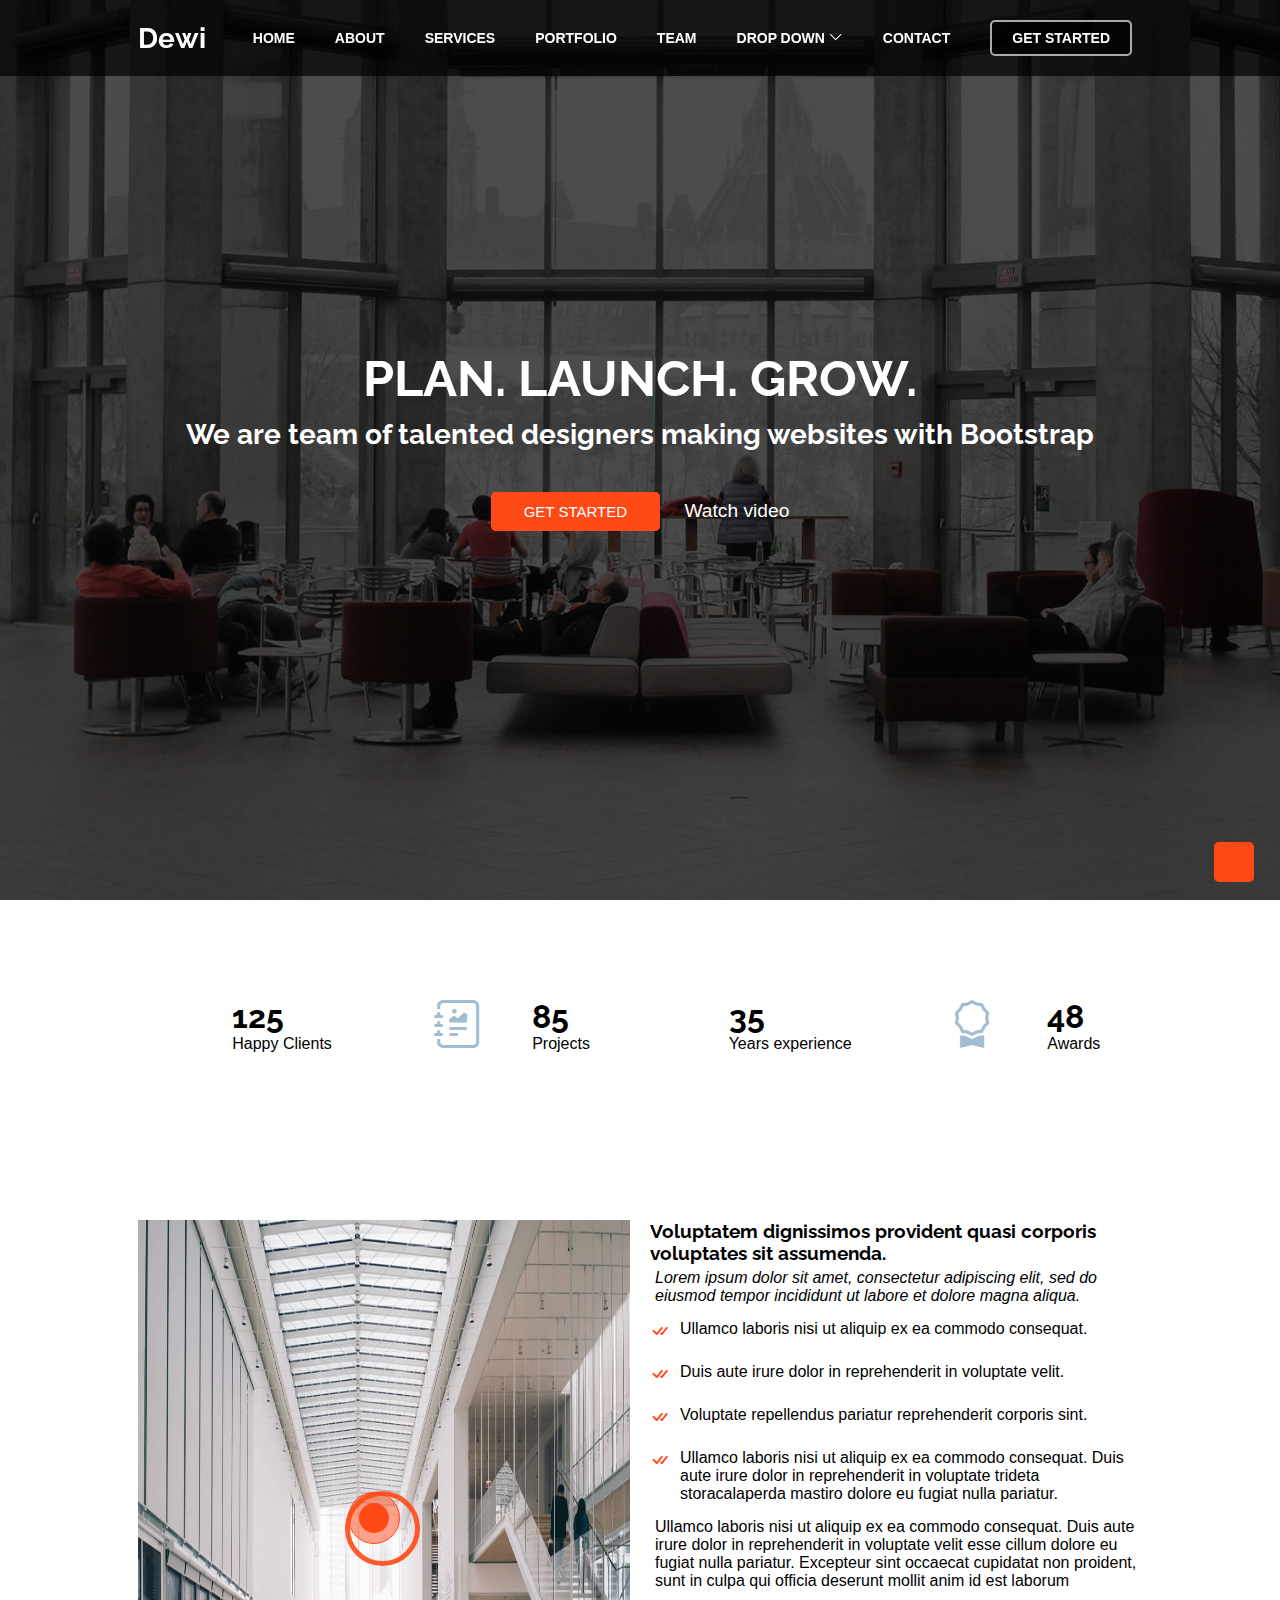
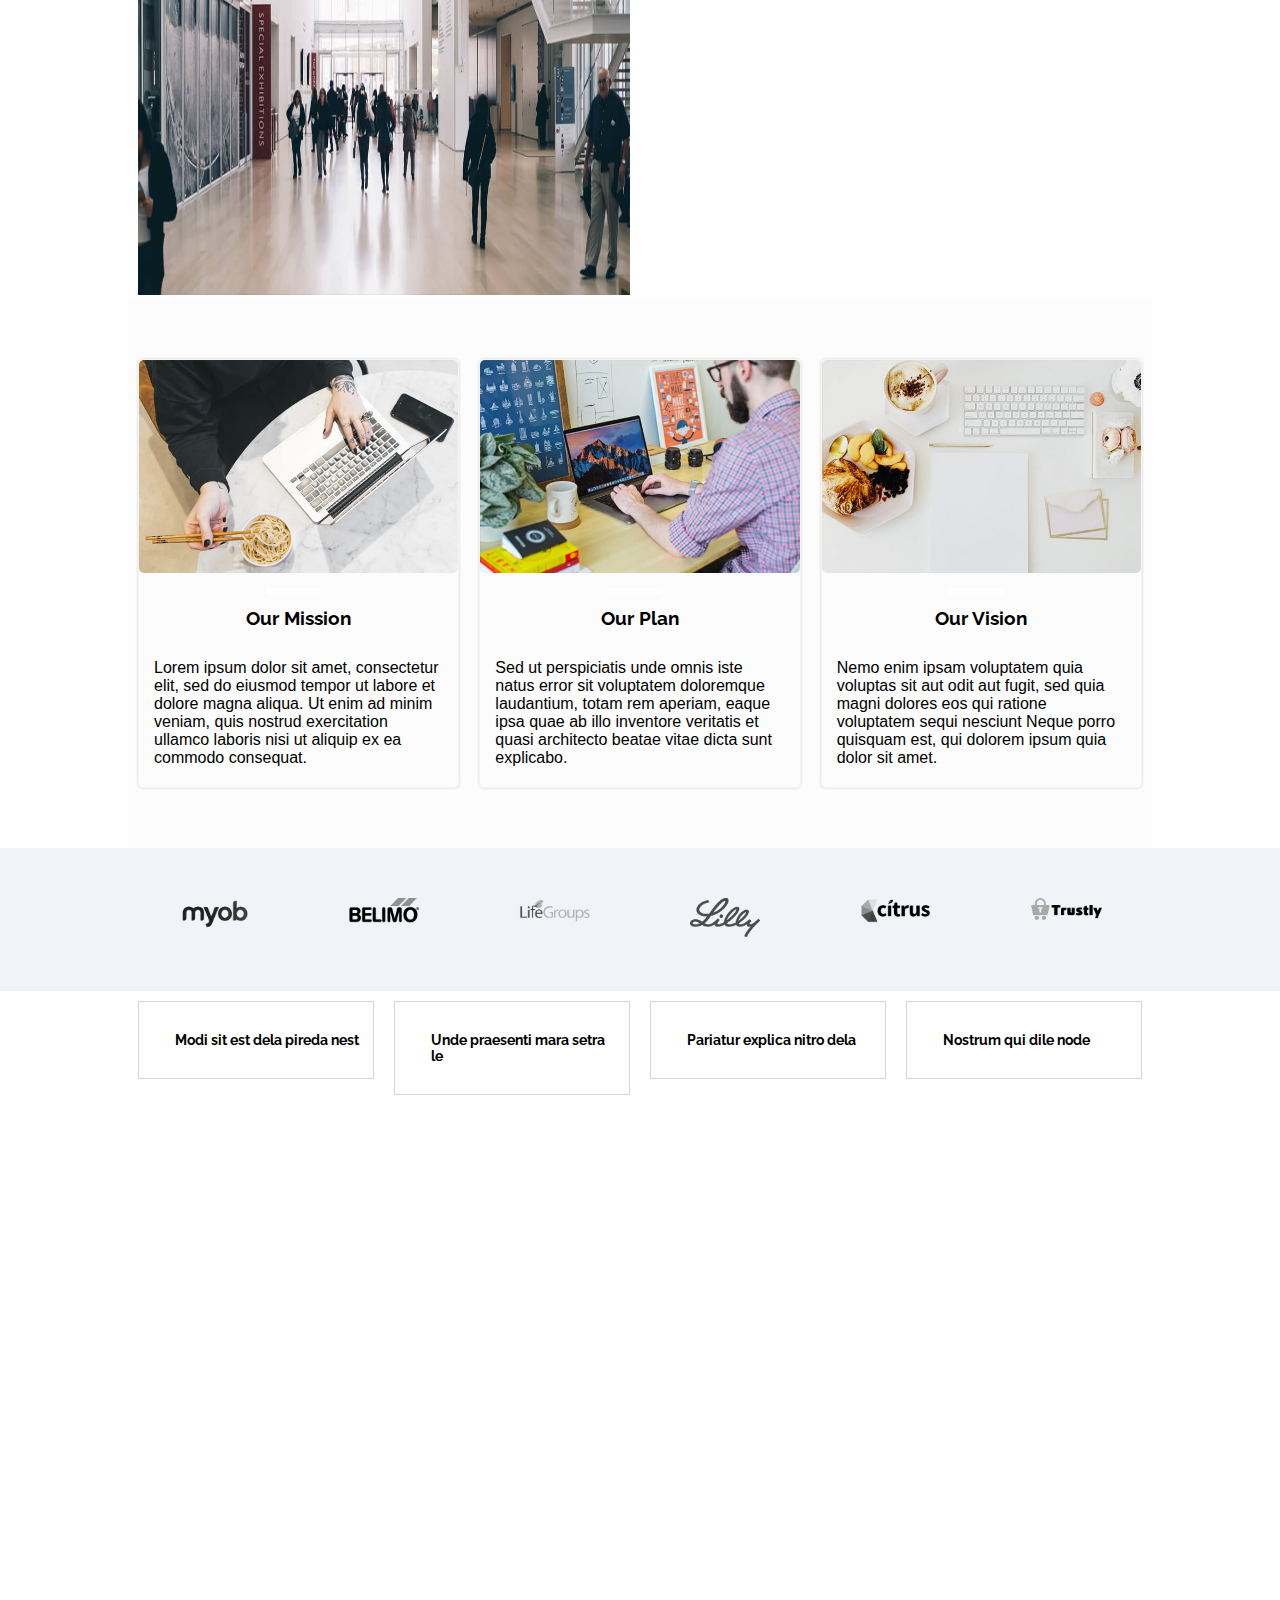
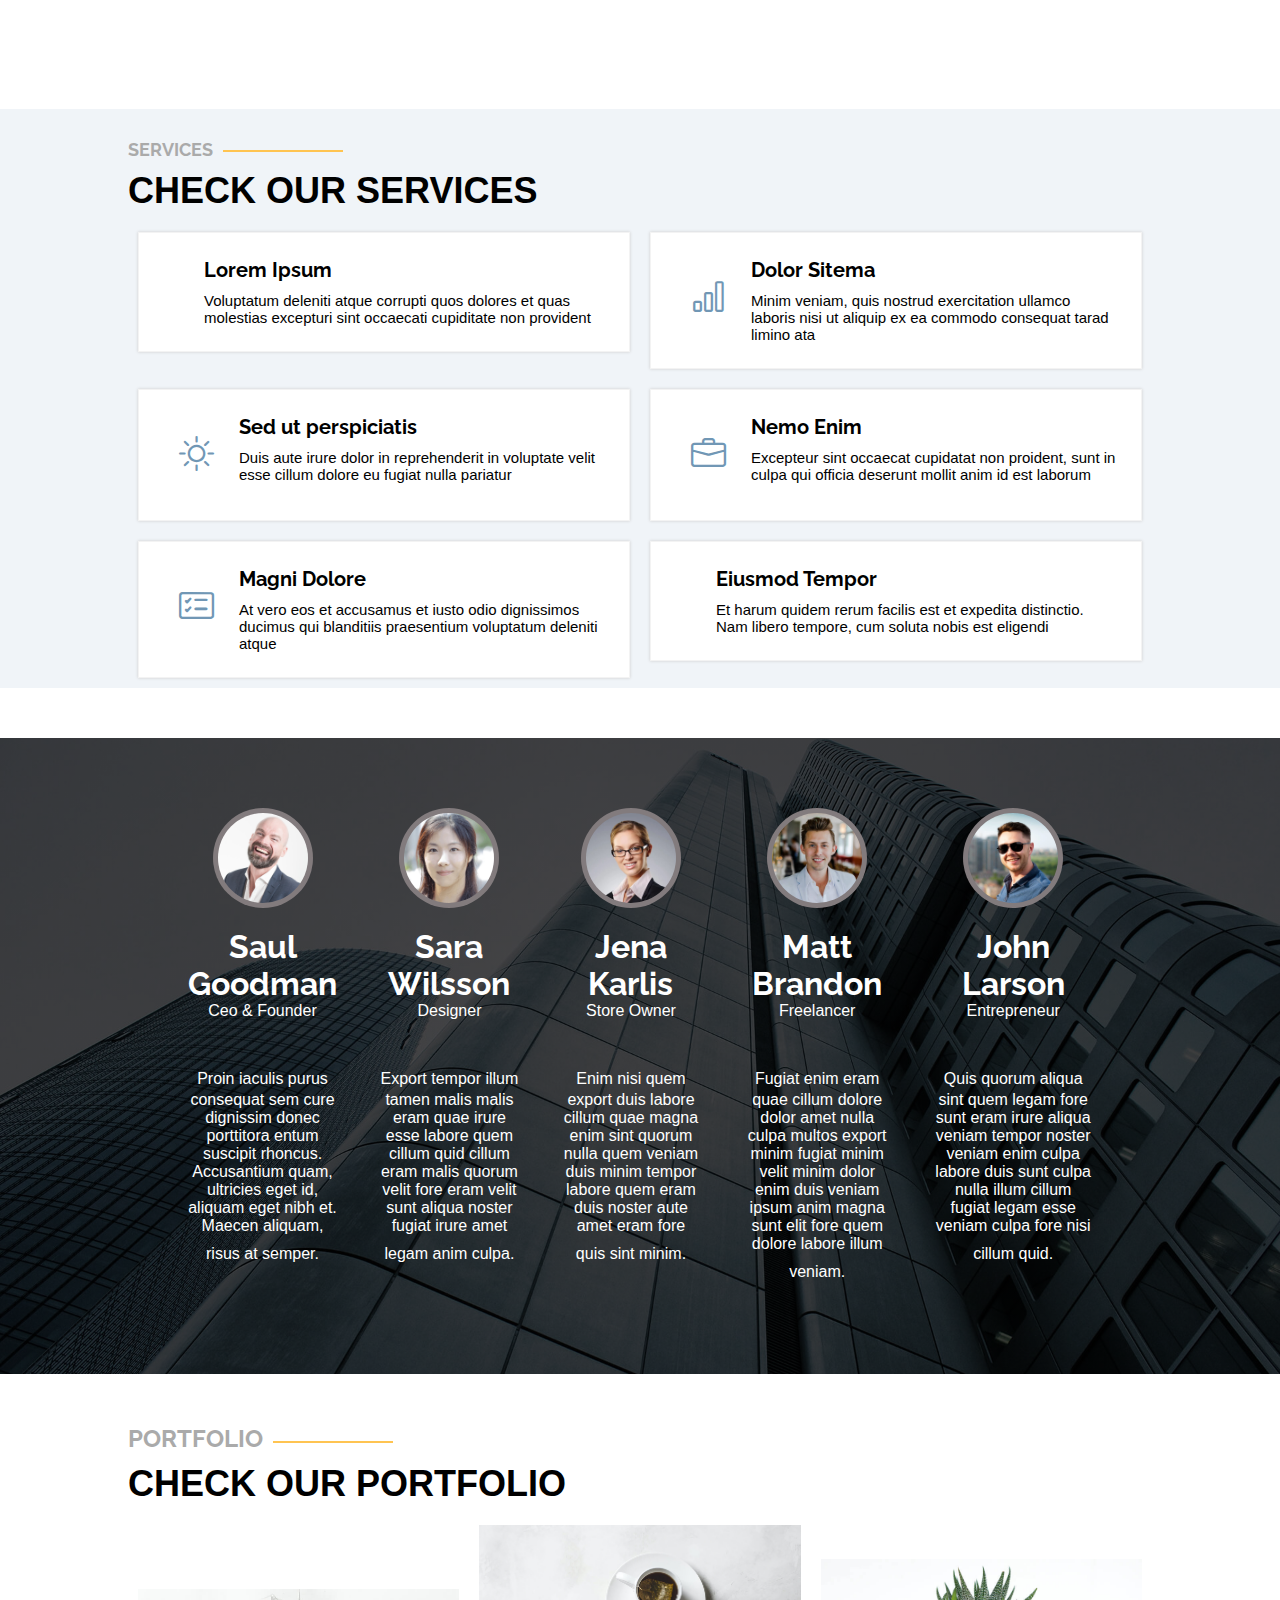
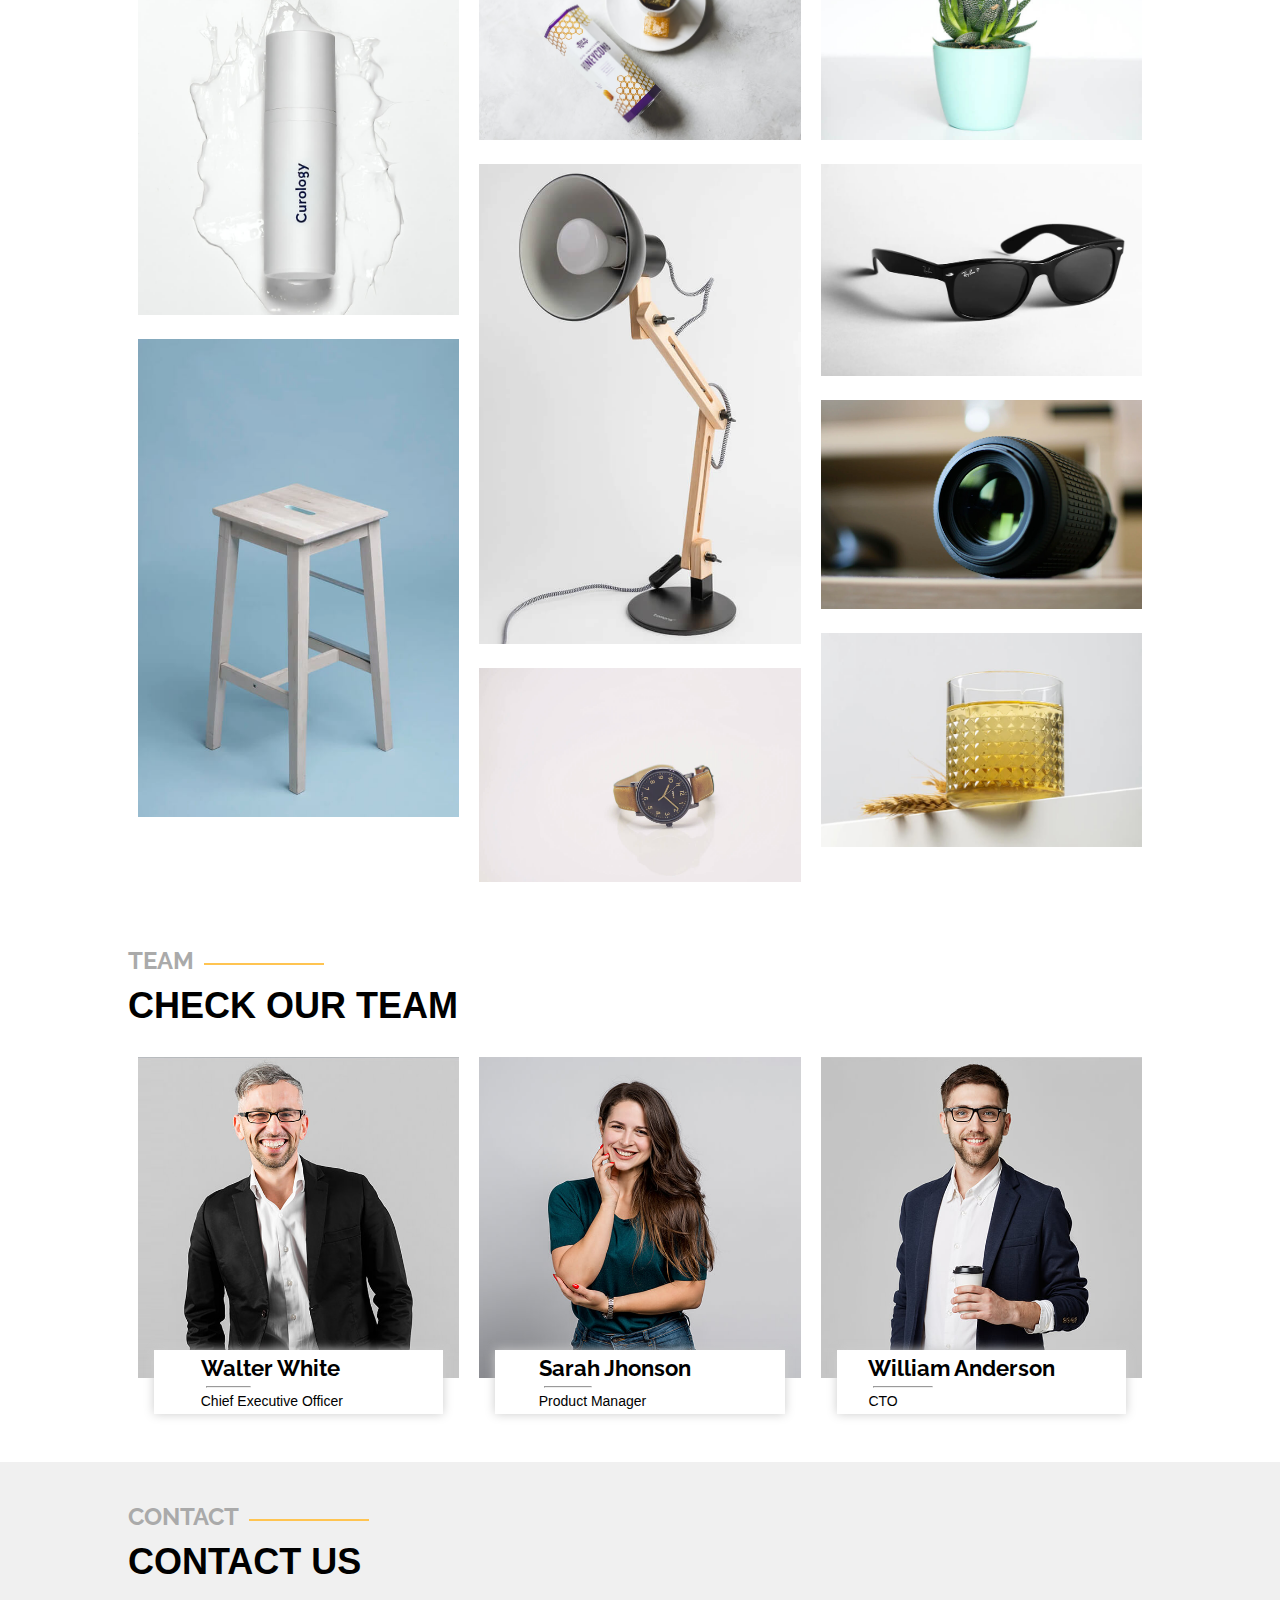
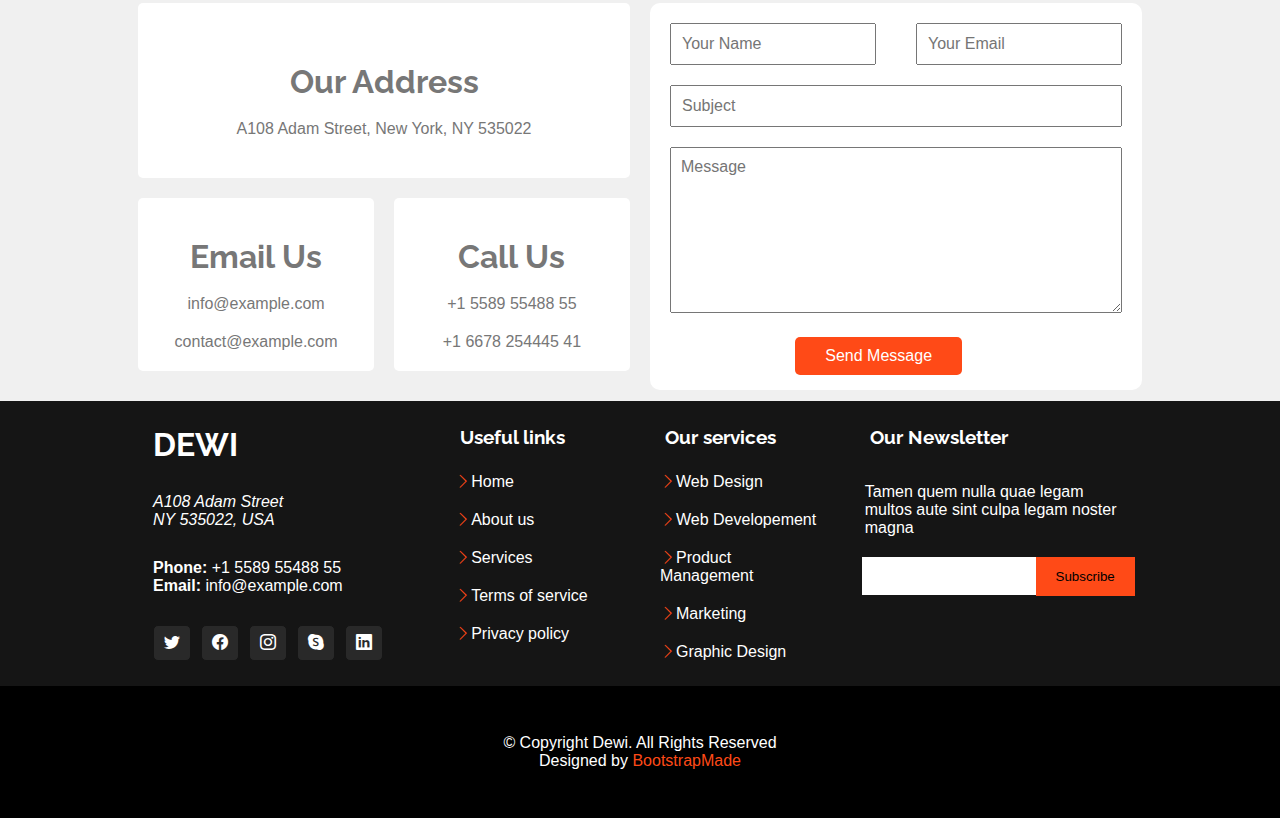
<file: index.html>
<!DOCTYPE html>
<html>
<head>
	<meta charset=""UTF-8>
	<meta name="viewport" content="width=device-width, initial-scale=1.0">
	<title>Dewi</title>
	<link rel="stylesheet" href="https://cdnjs.cloudflare.com/ajax/libs/font-awesome/6.5.1/css/all.min.css" integrity="sha512-DTOQO9RWCH3ppGqcWaEA1BIZOC6xxalwEsw9c2QQeAIftl+Vegovlnee1c9QX4TctnWMn13TZye+giMm8e2LwA==" crossorigin="anonymous" referrerpolicy="no-referrer" />
	<link rel="stylesheet" href="https://cdn.jsdelivr.net/npm/bootstrap-icons@1.11.3/font/bootstrap-icons.min.css">
	<link href="https://fonts.googleapis.com/css2?family=Raleway:wght@700&display=swap" rel="stylesheet">
	<link rel="stylesheet" href="https://cdnjs.cloudflare.com/ajax/libs/OwlCarousel2/2.3.4/assets/owl.carousel.min.css" integrity="sha512-tS3S5qG0BlhnQROyJXvNjeEM4UpMXHrQfTGmbQ1gKmelCxlSEBUaxhRBj/EFTzpbP4RVSrpEikbmdJobCvhE3g==" crossorigin="anonymous" referrerpolicy="no-referrer" />
	<link rel="stylesheet" href="https://cdnjs.cloudflare.com/ajax/libs/OwlCarousel2/2.3.4/assets/owl.theme.default.min.css" integrity="sha512-sMXtMNL1zRzolHYKEujM2AqCLUR9F2C4/05cdbxjjLSRvMQIciEPCQZo++nk7go3BtSuK9kfa/s+a4f4i5pLkw==" crossorigin="anonymous" referrerpolicy="no-referrer" />
	<link rel="stylesheet" href="css/style.css">
	<link rel="stylesheet" href="css/mobile.css">
	<link rel="stylesheet" href="css/ipad.css">
	<link rel="stylesheet" href="css/laptop.css">
	<link rel="stylesheet" href="css/desktop.css">
</head>
<body>
<!--Back to top button-->
	<div class="back-to-top">
		<a href="#banner-sec"><i class="fa-solid fa-arrow-up"></i></a>
	</div>
<!-- Header section-->
	<header>
		<div class="container">
			<div class="head-row">
				<div class="head-col1">
					<div class="head-logo">
						<a href="#">Dewi</a>
					</div>
				</div>
				<div class="col2">
					<div class="nav-bar">
						<ul class="nav-bar-list">
							<li class="nav-links"><a class="nav-bar-links" href="#banner-sec">HOME</a></li>
							<li class="nav-links"><a class="nav-bar-links" href="#about-section">ABOUT</a></li>
							<li class="nav-links"><a class="nav-bar-links" href="#service-sec">SERVICES</a></li>
							<li class="nav-links"><a class="nav-bar-links" href="#portfolio">PORTFOLIO</a></li>
							<li class="nav-links"><a class="nav-bar-links" href="#team-sec">TEAM</a></li>
							<li class="nav-links dropdown"><a class="nav-bar-links" href="#">DROP DOWN <i class="bi bi-chevron-down"></i></a>
								<div class="dropdown-menu">
									<ul>
										<li><a href="#">Drop Down 1</a></li>
										<li class="deepdropdown"><a href="#">DeepDrop Down <i class="bi bi-chevron-right"></i></a>
											<div class="deepdropdown-menu">
												<ul>
													<li><a href="#">DeepDrop Down 1</a></li>
													<li><a href="#">DeepDrop Down 2</a></li>
													<li><a href="#">DeepDrop Down 3</a></li>
													<li><a href="#">DeepDrop Down 4</a></li>
													<li><a href="#">DeepDrop Down 5</a></li>
												</ul>
											</div>	
										</li>
										<li><a href="#">Drop Down 2</a></li>
										<li><a href="#">Drop Down 3</a></li>
										<li><a href="#">Drop Down 4</a></li>
									</ul>
								</div>
							</li>
							<li class="nav-links"><a class="nav-bar-links" href="#contact-sec">CONTACT</a></li>
							<li class="nav-links"><a class="nav-start-btn" href="#about-section" >GET STARTED</a></li>
						</ul>
					</div>
				</div>
				<div class="nav-bar-btn">
					<a href="#"><i class="bi bi-list mobile-nav-toggle" ></i></a>
				</div>
				<div class="mobile-navbar">
					<ul class="mobile-nav-bar-list">
						<li ><a class="mobile-nav-bar-links" href="#banner-sec">HOME</a></li>
						<li ><a class="mobile-nav-bar-links" href="#about-section">ABOUT</a></li>
						<li ><a class="mobile-nav-bar-links" href="#service-sec">SERVICES</a></li>
						<li ><a class="mobile-nav-bar-links" href="#portfolio">PORTFOLIO</a></li>
						<li ><a class="mobile-nav-bar-links" href="#team-sec">TEAM</a></li>
						<li class="mobile-dropdown"><a class="mobile-nav-bar-links" href="#">DROP DOWN <i class="bi bi-chevron-down"></i></a>
							<div class="mobile-dropdown-menu">
								<ul>
									<li><a href="#">Drop Down 1</a></li>
									<li class="mobile-deepdropdown"><a href="#">DeepDrop Down <i class="bi bi-chevron-down"></i></a>
										<div class="mobile-deepdropdown-menu">
											<ul>
												<li><a href="#">DeepDrop Down 1</a></li>
												<li><a href="#">DeepDrop Down 2</a></li>
												<li><a href="#">DeepDrop Down 3</a></li>
												<li><a href="#">DeepDrop Down 4</a></li>
												<li><a href="#">DeepDrop Down 5</a></li>
											</ul>
										</div>	
									</li>
									<li><a href="#">Drop Down 2</a></li>
									<li><a href="#">Drop Down 3</a></li>
									<li><a href="#">Drop Down 4</a></li>
								</ul>
							</div>
						</li>
						<li ><a class="mobile-nav-bar-links" href="#contact-sec">CONTACT</a></li>
						<li ><a class="mobile-nav-btn" href="#about-section">GET STARTED</a></li>
					</ul>
				</div>
			</div>
		</div>
	</header>
<!--Banner section-->
<section id="banner-sec">
	<div id="bg-img">
		<div class="gradient">
			<div class="banner-container">
				<div class="banner-cnt">
					<div class="banner-txt">
						<h1>PLAN. LAUNCH. GROW.</h1>
						<h2> We are team of talented designers making websites with Bootstrap</h2>
					</div>
					<div class="banner-btn">
					<a href="#about-section" id="btn-1">GET STARTED</a>
					<a href="#" id="btn-2"><i class="fa-regular fa-circle-play"></i><span>Watch video</span></a>
					</div>
				</div>
			</div>
		</div>	
	</div>	
</section>	

<!--About section-->
	<section id="about-section">
		<div class="container">
			<div class="abt-sec">
				<div class="abt-row1">
					<div class="awards">
						<div> <i class="fa-regular fa-face-smile"></i></div>
						 <div><h1>125</h1>
						 <p>Happy Clients</p></div>
					</div>
					<div class="awards">
						<div><i class="bi bi-journal-richtext"></i></div>
						<div><h1>85</h1>
						 <p>Projects</p></div>
					</div>
					<div class="awards">
						<div><i class="fa-regular fa-clock"></i></div>
						<div><h1>35</h1>
						 <p>Years experience</p></div>
					</div>
					<div class="awards">
						<div><i class="bi bi-award"></i></div>
						<div><h1>48</h1>
						 <p>Awards</p></div>
					</div>
				</div>
				<div class="abt-row2">
					<div class="abt-vid">
						<img src="images/about.jpg" alt="about">
						<div class="abt-vid-btn">
							<div class="abt-vid-anim">
								<a href="#"><i class="fa-solid fa-play"></i></a>
							</div>	
						</div>
					</div>
					<div class="abt-cnt">
						<h3>Voluptatem dignissimos provident quasi corporis voluptates sit assumenda.</h3>
						<p><i>Lorem ipsum dolor sit amet, consectetur adipiscing elit, sed do eiusmod tempor incididunt ut labore et dolore magna aliqua.</i></p>
						<ul>
							<li><i class="bi bi-check-all"></i>Ullamco laboris nisi ut aliquip ex ea commodo consequat.</li>
							<li><i class="bi bi-check-all"></i>Duis aute irure dolor in reprehenderit in voluptate velit.  </li>
							<li><i class="bi bi-check-all"></i>Voluptate repellendus pariatur reprehenderit corporis sint.  </li>
							<li><i class="bi bi-check-all"></i>Ullamco laboris nisi ut aliquip ex ea commodo consequat. Duis aute irure dolor in reprehenderit in voluptate trideta storacalaperda mastiro dolore eu fugiat nulla pariatur.  </li>
						</ul>
						<p>Ullamco laboris nisi ut aliquip ex ea commodo consequat. Duis aute irure dolor in reprehenderit in voluptate velit esse cillum dolore eu fugiat nulla pariatur. Excepteur sint occaecat cupidatat non proident, sunt in culpa qui officia deserunt mollit anim id est laborum</p>
					</div>
				</div>
			</div>
		</div>	
	</section>
<!--About-card-section-->	
	<section id="abt-card-section">	
		<div class="container">
				<div class="about-box">
					<div class="abt-box">
						<div class="abt-box1">
							<div class="abt-card">
								<div class="box1-row1">
									<img src="images/about-boxes-1.jpg" alt="">
									<div class="box1-row2">
										<i class="fa-solid fa-brush"></i>
									</div>
								</div>
								
								<div class="box1-row3">
									<h3>Our Mission </h3>
									<p> Lorem ipsum dolor sit amet, consectetur elit, sed do eiusmod tempor ut labore et dolore magna aliqua. Ut enim ad minim veniam, quis nostrud exercitation ullamco laboris nisi ut aliquip ex ea commodo consequat.</p>
								</div>
							</div>	
						</div>
						<div class="abt-box2">
							<div class="abt-card">
								<div class="box2-row1">
									<img src="images/about-boxes-2.jpg" alt="">
									<div class="box2-row2">
										<i class="fa-solid fa-calendar-check"></i>
									</div>
								</div>
								<div class="box2-row3">
									<h3>Our Plan </h3>
									<p>Sed ut perspiciatis unde omnis iste natus error sit voluptatem doloremque laudantium, totam rem aperiam, eaque ipsa quae ab illo inventore veritatis et quasi architecto beatae vitae dicta sunt explicabo. </p>
								</div>
							</div>	
						</div>
						<div class="abt-box3">
							<div class="abt-card">
								<div class="box3-row1">
									<img src="images/about-boxes-3.jpg" alt="">
									<div class="box3-row2">
										<i class="fa-solid fa-tape"></i>
									</div>
								</div>
								
								<div class="box3-row3">
									<h3>Our Vision</h3>
									<p>Nemo enim ipsam voluptatem quia voluptas sit aut odit aut fugit, sed quia magni dolores eos qui ratione voluptatem sequi nesciunt Neque porro quisquam est, qui dolorem ipsum quia dolor sit amet. </p>
								</div>
							</div>	
						</div>
					</div>
				</div>
			</div>	
		</div>	
	</section>
<!--about client section-->
	<section id="client-sec">
		<div class="container">
			<div class="client-row">
				<div class="client-col">
					<div class="client-card">
						<img src="images/client-1.png" alt="">
					</div>
					<div class="client-card">
						<img src="images/client-2.png" alt="">
					</div>
					<div class="client-card">
						<img src="images/client-3.png" alt="">
					</div>
					<div class="client-card">
						<img src="images/client-4.png" alt="">
					</div>
					<div class="client-card">
						<img src="images/client-5.png" alt="">
					</div>
					<div class="client-card">
						<img src="images/client-6.png" alt="">
					</div>
				</div>
			</div>
		</div>
	</section>
	<!--About small card section-->
	<section id="small-card-sec">
		<div class="container">
			<div class="small-card-row">
				<div class="small-card-col">
					<div class="small-card">
						<a href="html/tab1.html" target="myframe" selected>
							<div>
								<i class="fa-solid fa-tower-broadcast"></i>
							</div>
							<div>
								<h4>Modi sit est dela pireda nest</h4>
							</div>
						</a>
					</div>
					<div class="small-card">
						<a href="html/tab2.html" target="myframe">
							<div>
								<i class="fa-solid fa-hands-holding-circle"></i>
							</div>
							<div>
								<h4>Unde praesenti mara setra le</h4>
							</div>
						</a>
					</div>
					<div class="small-card">
						<a href="html/tab3.html" target="myframe">
							<div>
								<i class="fa-regular fa-sun"></i>
							</div>
							<div>
								<h4>Pariatur explica nitro dela</h4>
							</div>
						</a>
					</div>
					<div class="small-card">
						<a href="html/tab4.html" target="myframe">
							<div>
								<i class="fa-solid fa-store"></i>
							</div>
							<div>
								<h4>Nostrum qui dile node</h4>
							</div>
						</a>
					</div>
				</div>
			</div>
			<div class="small-iframe">
				<iframe src="" width="100%" name="myframe" height="550" >
				</iframe>
			</div>
		</div>
	</section>
	<!--Services section-->
	<section id="service-sec">
		<div class="container">
			<div class="service-head">
				<h4>SERVICES</h4>
				<p>CHECK OUR SERVICES</p>
			</div>
			<div class="service-row">
				<div class="service-col">
					<div class="service-card">
						<div class="service-icon">
							<i class="fa-solid fa-laptop"></i>
						</div>
						<div class="service-cnt">
							<h3>Lorem Ipsum</h3>
							<p>Voluptatum deleniti atque corrupti quos dolores et quas molestias excepturi sint occaecati cupiditate non provident</p>
						</div>
					</div>
				</div>
				<div class="service-col">
					<div class="service-card">
						<div class="service-icon">
							<i class="bi bi-bar-chart"></i>
						</div>
						<div class="service-cnt">
							<h3>Dolor Sitema</h3>
							<p>Minim veniam, quis nostrud exercitation ullamco laboris nisi ut aliquip ex ea commodo consequat tarad limino ata</p>
						</div>
					</div>
				</div>	
			</div>	
			<div class="service-row">
				<div class="service-col">
					<div class="service-card">
						<div class="service-icon">
							<i class="bi bi-brightness-high"></i>
						</div>
						<div class="service-cnt">
							<h3>Sed ut perspiciatis</h3>
							<p>Duis aute irure dolor in reprehenderit in voluptate velit esse cillum dolore eu fugiat nulla pariatur</p>
						</div>
					</div>
				</div>
				<div class="service-col">
					<div class="service-card">
						<div class="service-icon">
							<i class="bi bi-briefcase"></i>
						</div>
						<div class="service-cnt">
							<h3>Nemo Enim</h3>
							<p>Excepteur sint occaecat cupidatat non proident, sunt in culpa qui officia deserunt mollit anim id est laborum</p>
						</div>
					</div>
				</div>	
			</div>
			<div class="service-row">
				<div class="service-col">
					<div class="service-card">
						<div class="service-icon">
							<i class="bi bi-card-checklist"></i>
						</div>
						<div class="service-cnt">
							<h3>Magni Dolore</h3>
							<p>At vero eos et accusamus et iusto odio dignissimos ducimus qui blanditiis praesentium voluptatum deleniti atque</p>
						</div>
					</div>
				</div>
				<div class="service-col">
					<div class="service-card">
						<div class="service-icon">
							<i class="fa-regular fa-clock"></i>
						</div>
						<div class="service-cnt">
							<h3>Eiusmod Tempor</h3>
							<p>Et harum quidem rerum facilis est et expedita distinctio. Nam libero tempore, cum soluta nobis est eligendi</p>
						</div>
					</div>
				</div>	
			</div>
			</div>
		</div>
	</section>
	<!-- carousel section -->
	<section id="carousel-sec">
		<div class="container">
			<div class="slider-row owl-carousel owl-theme">
				<div class="slider-col">
					<div class="slider-card">
						<div class="slider-img">
							<img src="images/testimonials-1.jpg" alt="slide-1">
						</div>
						<div class="slider-details">
							<h1>Saul Goodman</h1>
							<p>Ceo & Founder</p>
						</div>
						<div class="slider-cnt">
							<p><i class="fa-solid fa-quote-left"></i> Proin iaculis purus consequat sem cure dignissim donec porttitora entum suscipit rhoncus. Accusantium quam, ultricies eget id, aliquam eget nibh et. Maecen aliquam, risus at semper. <i class="fa-solid fa-quote-right"></i></p>
						</div>
					</div>
				</div>
				<div class="slider-col">
					<div class="slider-card">
						<div class="slider-img">
							<img src="images/testimonials-2.jpg" alt="slide-2">
						</div>
						<div class="slider-details">
							<h1>Sara Wilsson</h1>
							<p>Designer</p>
						</div>
						<div class="slider-cnt">
							<p><i class="fa-solid fa-quote-left"></i> Export tempor illum tamen malis malis eram quae irure esse labore quem cillum quid cillum eram malis quorum velit fore eram velit sunt aliqua noster fugiat irure amet legam anim culpa. <i class="fa-solid fa-quote-right"></i> </p>
						</div>
					</div>
				</div>
				<div class="slider-col">
					<div class="slider-card">
						<div class="slider-img">
							<img src="images/testimonials-3.jpg" alt="slide-3">
						</div>
						<div class="slider-details">
							<h1>Jena Karlis</h1>
							<p>Store Owner</p>
						</div>
						<div class="slider-cnt">
							<p><i class="fa-solid fa-quote-left"></i> Enim nisi quem export duis labore cillum quae magna enim sint quorum nulla quem veniam duis minim tempor labore quem eram duis noster aute amet eram fore quis sint minim. <i class="fa-solid fa-quote-right"></i> </p>
						</div>
					</div>
				</div>
				<div class="slider-col">
					<div class="slider-card">
						<div class="slider-img">
							<img src="images/testimonials-4.jpg" alt="slide-4">
						</div>
						<div class="slider-details">
							<h1>Matt Brandon</h1>
							<p>Freelancer</p>
						</div>
						<div class="slider-cnt">
							<p><i class="fa-solid fa-quote-left"></i> Fugiat enim eram quae cillum dolore dolor amet nulla culpa multos export minim fugiat minim velit minim dolor enim duis veniam ipsum anim magna sunt elit fore quem dolore labore illum veniam. <i class="fa-solid fa-quote-right"></i></p>
						</div>
					</div>
				</div>
				<div class="slider-col">
					<div class="slider-card">
						<div class="slider-img">
							<img src="images/testimonials-5.jpg" alt="slide-5">
						</div>
						<div class="slider-details">
							<h1>John Larson</h1>
							<p>Entrepreneur</p>
						</div>
						<div class="slider-cnt">
							<p><i class="fa-solid fa-quote-left"></i> Quis quorum aliqua sint quem legam fore sunt eram irure aliqua veniam tempor noster veniam enim culpa labore duis sunt culpa nulla illum cillum fugiat legam esse veniam culpa fore nisi cillum quid. <i class="fa-solid fa-quote-right"></i> </p>
						</div>
					</div>
				</div>
			</div>
		</div>
	</section>
	
	
	
	<!--Portfolio section-->
	<section id="portfolio">
		<div class="container">
			<div class="portfolio-head">
				<h4>PORTFOLIO</h4>
				<p>CHECK OUR PORTFOLIO</P>
			</div>
			<div class="port-row">
				<div class="port-col">
					<div class="port-card">
						<div class="port-img">
							<img src="images/portfolio-1.jpg" alt="port-1">
							<div class="port-cnt">
								<h3>App 1</h3>
								<p>APP</p>								
								<a href="#"> <i class="bi bi-plus"></i></a>
								<a href="#"><i class="bi bi-link-45deg"></i> </a>								
							</div>
						</div>						
					</div>
					<div class="port-card">	
						<div class="port-img">
							<img src="images/portfolio-6.jpg" alt="port-6">
							<div class="port-cnt">
								<h3>App 3</h3>
								<p>APP</p>
								<a href="#"> <i class="bi bi-plus"></i></a>
								<a href="#"><i class="bi bi-link-45deg"></i> </a>
							</div>
						</div>						
					</div>
				</div>
				<div class="port-col">
					<div class="port-card">
						<div class="port-img">
							<img src="images/portfolio-2.jpg" alt="port-2">
							<div class="port-cnt">
								<h3>Web 3</h3>
								<p>WEB</p>
								<a href="#"> <i class="bi bi-plus"></i></a>
								<a href="#"><i class="bi bi-link-45deg"></i> </a>
							</div>
						</div>						
					</div>
					<div class="port-card">	
						<div class="port-img">
							<img src="images/portfolio-5.jpg" alt="port-5">
							<div class="port-cnt">
								<h3>Web 2</h3>
								<p>WEB</p>
								<a href="#"> <i class="bi bi-plus"></i></a>
								<a href="#"><i class="bi bi-link-45deg"></i> </a>
							</div>
						</div>						
					</div>
					<div class="port-card">	
						<div class="port-img">
							<img src="images/portfolio-9.jpg" alt="port-9">
							<div class="port-cnt">
								<h3>Web 3</h3>
								<p>WEB</p>
								<a href="#"> <i class="bi bi-plus"></i></a>
								<a href="#"><i class="bi bi-link-45deg"></i> </a>
							</div>
						</div>						
					</div>
				</div>
				<div class="port-col">
					<div class="port-card">
						<div class="port-img">
							<img src="images/portfolio-3.jpg" alt="port-3">
							<div class="port-cnt">
								<h3>App 2</h3>
								<p>APP</p>
								<a href="#"> <i class="bi bi-plus"></i></a>
								<a href="#"><i class="bi bi-link-45deg"></i> </a>
							</div>
						</div>						
					</div>
					<div class="port-card">	
						<div class="port-img">
							<img src="images/portfolio-4.jpg" alt="port-4">
							<div class="port-cnt">
								<h3>Card 2</h3>
								<p>CARD</p>
								<a href="#"> <i class="bi bi-plus"></i></a>
								<a href="#"><i class="bi bi-link-45deg"></i> </a>
							</div>
						</div>						
					</div>
					<div class="port-card">	
						<div class="port-img">
							<img src="images/portfolio-7.jpg" alt="port-7">
							<div class="port-cnt">
								<h3>Card 1</h3>
								<p>CARD</p>
								<a href="#"> <i class="bi bi-plus"></i></a>
								<a href="#"><i class="bi bi-link-45deg"></i> </a>
							</div>
						</div>						
					</div>
					<div class="port-card">	
						<div class="port-img">
							<img src="images/portfolio-8.jpg" alt="port-8">
							<div class="port-cnt">
								<h3>Card 3</h3>
								<p>CARD</p>
								<a href="#"> <i class="bi bi-plus"></i></a>
								<a href="#"><i class="bi bi-link-45deg"></i> </a>
							</div>
						</div>
					</div>
				</div>
			</div>
		</div>
	</section>
	
	<!--Team section-->
	<section id="team-sec">
		<div class="container">
			<div class="team-head">
				<h4>TEAM</h4>
				<p>CHECK OUR TEAM</p>
			</div>
			<div class="team-card-sec">
				<div class="team-row">
					<div class="team-col">
						<div class="team-card">
							<div class="team-img">
								<img src="images/team-1.jpg" alt="">
							</div>
							<div class="cnt-position">
								<div class="team-cnt">
									<div>
										<h3>Walter White</h3>
										<hr>
										<p>Chief Executive Officer</p>
									</div>
									<div class="team-social-icons">
										<a href=""><i class="fa-brands fa-twitter"></i></a>
										<a href=""><i class="fa-brands fa-facebook"></i></a>
										<a href=""><i class="fa-brands fa-instagram"></i></a>
										<a href=""><i class="fa-brands fa-linkedin"></i></a>
									</div>
								</div>
							</div>	
						</div>
					</div>
					<div class="team-col">
						<div class="team-card">
							<div class="team-img">
								<img src="images/team-2.jpg" alt="">
							</div>
							<div class="cnt-position">
								<div class="team-cnt">
									<div>
										<h3>Sarah Jhonson</h3>
										<hr>
										<p>Product Manager</p>
									</div>
									<div class="team-social-icons">
										<a href=""><i class="fa-brands fa-twitter"></i></a>
										<a href=""><i class="fa-brands fa-facebook"></i></a>
										<a href=""><i class="fa-brands fa-instagram"></i></a>
										<a href=""><i class="fa-brands fa-linkedin"></i></a>
									</div>
								</div>
							</div>	
						</div>
					</div>
					<div class="team-col">
						<div class="team-card">
							<div class="team-img">
								<img src="images/team-3.jpg" alt="">
							</div>
							<div class="cnt-position">
								<div class="team-cnt">
									<div>
										<h3>William Anderson</h3>
										<hr>
										<p>CTO</p>
									</div>
									<div class="team-social-icons">
										<a href=""><i class="fa-brands fa-twitter"></i></a>
										<a href=""><i class="fa-brands fa-facebook"></i></a>
										<a href=""><i class="fa-brands fa-instagram"></i></a>
										<a href=""><i class="fa-brands fa-linkedin"></i></a>
									</div>
								</div>
							</div>	
						</div>
					</div>
				</div>
			</div>
		</div>
	</section>	
	<!--contact section-->
	<section id="contact-sec">
		<div class="container">
			<div class="contact-head">
				<h4>CONTACT</h4>
				<p>CONTACT US</p>
			</div>
			<div class="contact-row">
				<div class="contact-col1">
					<div class="contact-add">
						<i class="fa-solid fa-location-dot"></i>
						<h1>Our Address</h1>
						<p>A108 Adam Street, New York, NY 535022</p>
					</div>
					<div class="contact-email">
						<i class="fa-regular fa-envelope"></i>
						<h1>Email Us</h1>
						<p>info@example.com</p>
						<p>contact@example.com</p>
					</div>
					<div class="contact-num">
						<i class="fa-solid fa-phone-volume"></i>
						<h1>Call Us </h1>
						<p>+1 5589 55488 55</p>
						<p>+1 6678 254445 41</p>
					</div>
				</div>
				<div class="contact-col2">
					<form class="contact-form">
					<div class="fname">
						<input type="text" value="" placeholder="Your Name">
					</div>
					<div class="mail">	
						<input type="email" value="" placeholder="Your Email">
					</div>
					<div class="subject">
						<input type="text" value="" placeholder="Subject">
					</div>
					<div class="message">
					<textarea placeholder="Message" rows="8" cols="50"></textarea>
					</div>
					<div class="msg-btn">
					<button>Send Message</button>
					</div>
					</form>
				</div>
			</div>
		</div>
	</section>
<!--Footer section-->	
	<footer>
		<div class="container">
			<div class="footer-row">
				<div class="footer-col1">
					<div class="footer-cnt1">
						<div class="foot-logo">
							<h1>DEWI</h1>
						</div>
						<div class="foot-add">
							<address>A108 Adam Street</address>
							<address>NY 535022, USA</address>
						</div>
						<div class="foot-contact">
							<p><b>Phone:</b> +1 5589 55488 55</p>
							<p><b>Email:</b> info@example.com</p>
						</div>
						<div class="foot-social-icons">
							<div class="foot-icons">
								<i class="bi bi-twitter"></i>
							</div>
							<div class="foot-icons">
								<i class="bi bi-facebook"></i>
							</div>
							<div class="foot-icons">
								<i class="bi bi-instagram"></i>
							</div>
							<div class="foot-icons">
								<i class="bi bi-skype"></i>
							</div>
							<div class="foot-icons">
								<i class="bi bi-linkedin"></i>
							</div>
						</div>
					</div>
				</div>
				<div class="footer-col2">
					<div class="footer-cnt2">
						<div>
							<h3>Useful links</h3>
							<ul>
								<li><i class="bi bi-chevron-right"></i><a href="#">Home</a></li>
								<li><i class="bi bi-chevron-right"></i><a href="#">About us</a></li>
								<li><i class="bi bi-chevron-right"></i><a href="#">Services</a></li>
								<li><i class="bi bi-chevron-right"></i><a href="#">Terms of service</a></li>
								<li><i class="bi bi-chevron-right"></i><a href="#">Privacy policy</a></li>
							</ul>
						</div>	
					</div>
				</div>
				<div class="footer-col3">
					<div class="footer-cnt3">
						<div>
						<h3>Our services</h3>
							<ul>
								<li><i class="bi bi-chevron-right"></i><a href="#">Web Design</a></li>
								<li><i class="bi bi-chevron-right"></i><a href="#">Web Developement</a></li>
								<li><i class="bi bi-chevron-right"></i><a href="#">Product Management</a></li>
								<li><i class="bi bi-chevron-right"></i><a href="#">Marketing</a></li>
								<li><i class="bi bi-chevron-right"></i><a href="#">Graphic Design</a></li>
							</ul>
						</div>
					</div>
				</div>
				<div class="footer-col4">
					<div class="footer-cnt4">
						<div class="foot-news">
							<h3>Our Newsletter</h3>
							<p>Tamen quem nulla quae legam multos aute sint culpa legam noster magna</p>
						</div>
						<div class="foot-input">
							<input type="email" value="">
							<input type="button" id="btn" value="Subscribe">
						</div>
					</div>
				</div>
			</div>
			
		</div>
	</footer>
	<section id="end-footer">
		<div class="container">
			<div class="footer-end">
				<p>&copy Copyright Dewi. All Rights Reserved</p>
				<p>	Designed by <a href="#"> BootstrapMade</a></p>
			</div>
		</div>	
	</section>
	
	<!--jquery-->
	<script src="https://cdnjs.cloudflare.com/ajax/libs/jquery/3.7.1/jquery.min.js" integrity="sha512-v2CJ7UaYy4JwqLDIrZUI/4hqeoQieOmAZNXBeQyjo21dadnwR+8ZaIJVT8EE2iyI61OV8e6M8PP2/4hpQINQ/g==" crossorigin="anonymous" referrerpolicy="no-referrer"></script>
	
	<!--js script-->
	<script src="https://cdnjs.cloudflare.com/ajax/libs/OwlCarousel2/2.3.4/owl.carousel.min.js" integrity="sha512-bPs7Ae6pVvhOSiIcyUClR7/q2OAsRiovw4vAkX+zJbw3ShAeeqezq50RIIcIURq7Oa20rW2n2q+fyXBNcU9lrw==" crossorigin="anonymous" referrerpolicy="no-referrer"></script>
	
	<!--script-->
	<script>
		var owl = $('.owl-carousel');
		owl.owlCarousel({
		items:1,
		loop:true,
		margin:10,
		autoplay:true,
		autoplayTimeout:5000,
		autoplayHoverPause:true
		});
	</script>
</body>
</html>
</file>
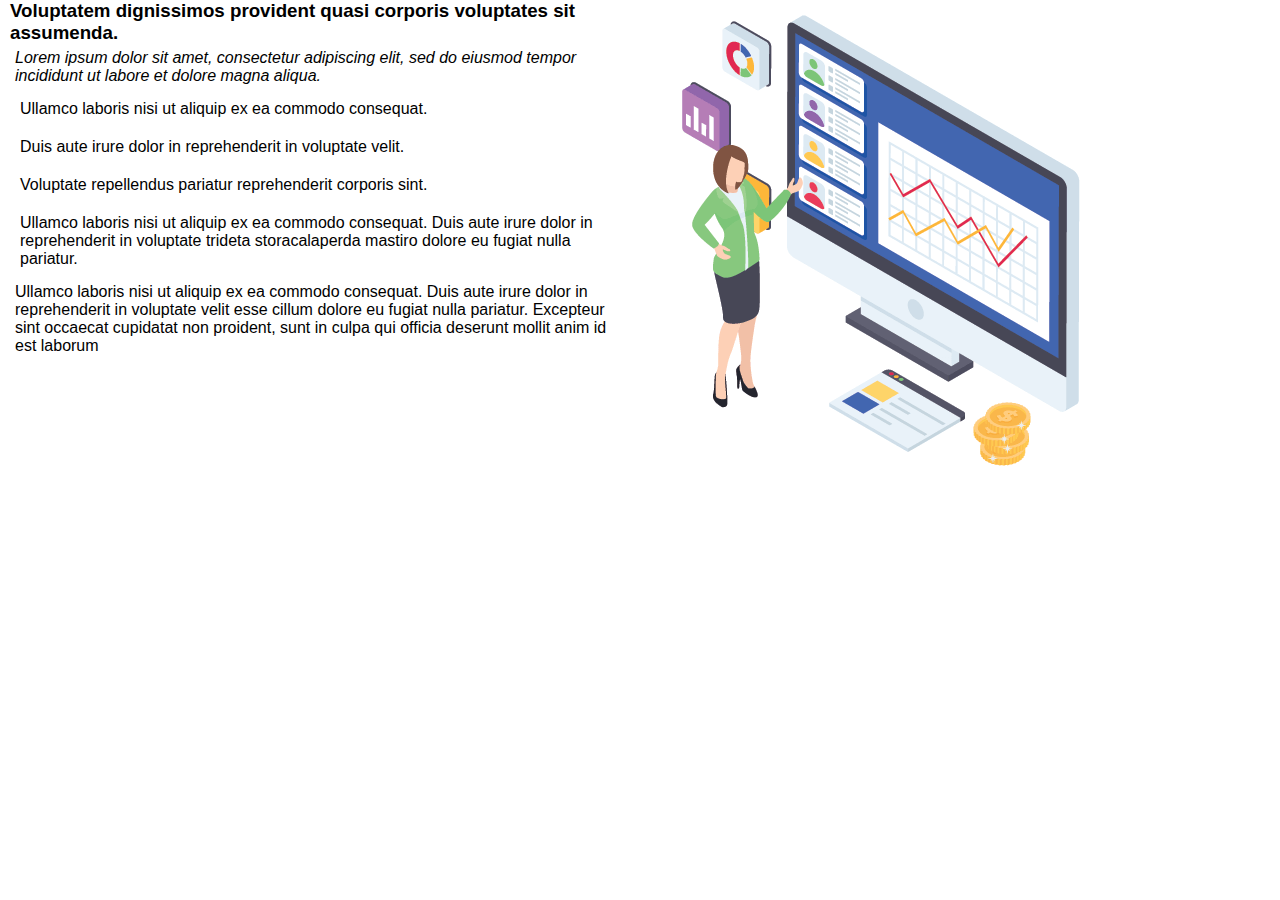
<file: html/tab1.html>
<!DOCTYPE html>
<html>
<head>
	<meta charset="UTF-8">
	<meta name="viewport" content="width=device-width, initial-scale=1.0">
	<title>Tab1</title>
	<link rel="stylesheet" href="../css/style.css">
	<link rel="stylesheet" href="https://cdnjs.cloudflare.com/ajax/libs/font-awesome/6.5.1/css/all.min.css" integrity="sha512-DTOQO9RWCH3ppGqcWaEA1BIZOC6xxalwEsw9c2QQeAIftl+Vegovlnee1c9QX4TctnWMn13TZye+giMm8e2LwA==" crossorigin="anonymous" referrerpolicy="no-referrer" />
	<link rel="stylesheet" href="../css/mobile.css">
	<link rel="stylesheet" href="../css/ipad.css">
	<link rel="stylesheet" href="../css/laptop.css">
	<link rel="stylesheet" href="../css/desktop.css">
</head>
<body>
	<section>
			<div class="abt-row2">
				<div class="abt-cnt">
					<h3>Voluptatem dignissimos provident quasi corporis voluptates sit assumenda.</h3>
					<p><i>Lorem ipsum dolor sit amet, consectetur adipiscing elit, sed do eiusmod tempor incididunt ut labore et dolore magna aliqua.</i></p>
					<ul>
						<li><i class="fa-solid fa-check-double"></i>Ullamco laboris nisi ut aliquip ex ea commodo consequat.</li>
						<li><i class="fa-solid fa-check-double"></i>Duis aute irure dolor in reprehenderit in voluptate velit.  </li>
						<li><i class="fa-solid fa-check-double"></i>Voluptate repellendus pariatur reprehenderit corporis sint.  </li>
						<li><i class="fa-solid fa-check-double"></i>Ullamco laboris nisi ut aliquip ex ea commodo consequat. Duis aute irure dolor in reprehenderit in voluptate trideta storacalaperda mastiro dolore eu fugiat nulla pariatur.  </li>
					</ul>
					<p>Ullamco laboris nisi ut aliquip ex ea commodo consequat. Duis aute irure dolor in reprehenderit in voluptate velit esse cillum dolore eu fugiat nulla pariatur. Excepteur sint occaecat cupidatat non proident, sunt in culpa qui officia deserunt mollit anim id est laborum</p>
				</div>
				<div class="small-card-img">
					<div class="card-banner">
						<img src="../images/features-1.png" alt="tab1-img">	
					</div>
				</div>
			</div>
		
	</section>
</body>
</html>
</file>
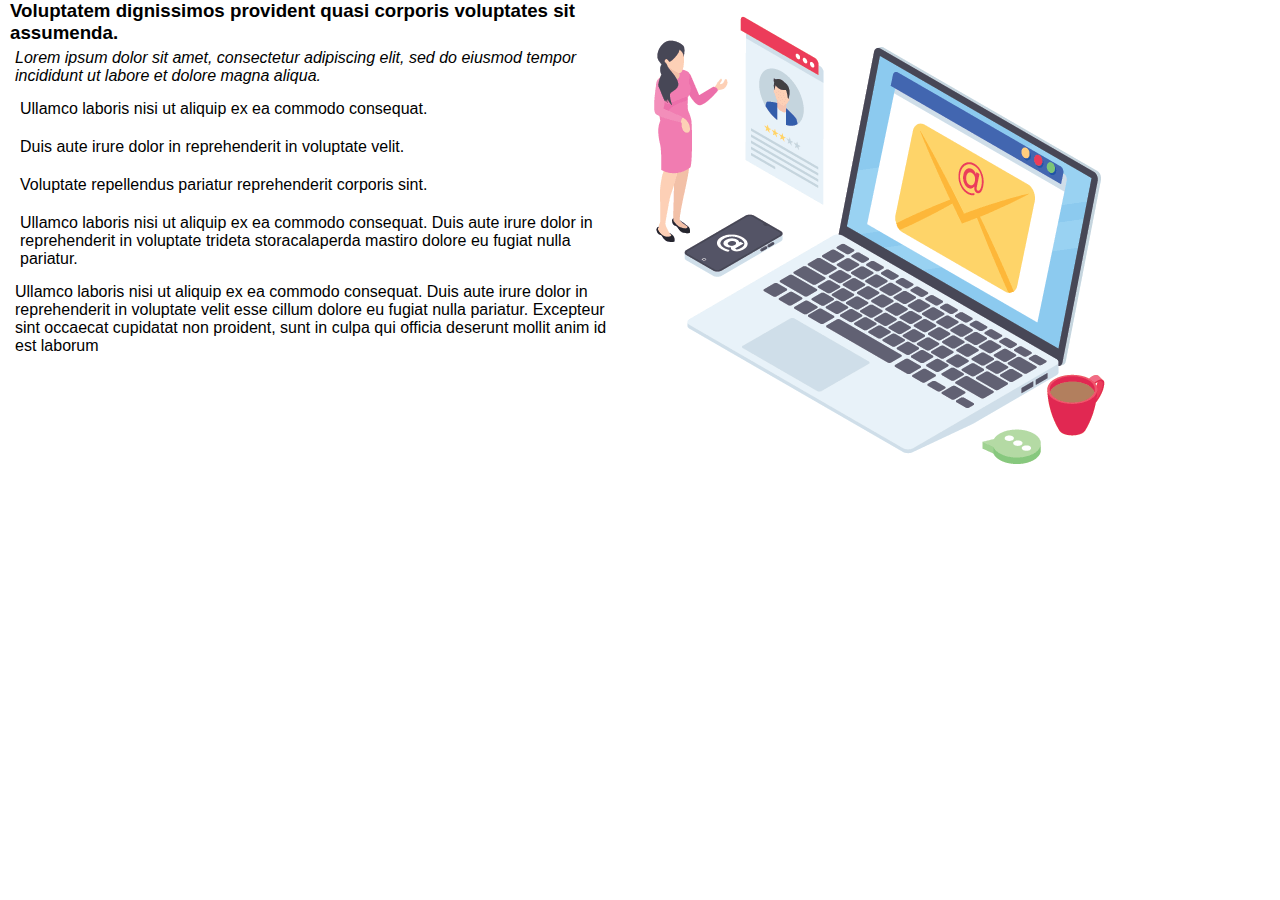
<file: html/tab2.html>
<!DOCTYPE html>
<html>
<head>
	<meta charset="UTF-8">
	<meta name="viewport" content="width=device-width, initial-scale=1.0">
	<title>Tab1</title>
	<link rel="stylesheet" href="../css/style.css">
	<link rel="stylesheet" href="https://cdnjs.cloudflare.com/ajax/libs/font-awesome/6.5.1/css/all.min.css" integrity="sha512-DTOQO9RWCH3ppGqcWaEA1BIZOC6xxalwEsw9c2QQeAIftl+Vegovlnee1c9QX4TctnWMn13TZye+giMm8e2LwA==" crossorigin="anonymous" referrerpolicy="no-referrer" />
	<link rel="stylesheet" href="../css/mobile.css">
	<link rel="stylesheet" href="../css/ipad.css">
	<link rel="stylesheet" href="../css/laptop.css">
	<link rel="stylesheet" href="../css/desktop.css">
</head>
<body>
	<section>
			<div class="abt-row2">
				<div class="abt-cnt">
					<h3>Voluptatem dignissimos provident quasi corporis voluptates sit assumenda.</h3>
					<p><i>Lorem ipsum dolor sit amet, consectetur adipiscing elit, sed do eiusmod tempor incididunt ut labore et dolore magna aliqua.</i></p>
					<ul>
						<li><i class="fa-solid fa-check-double"></i>Ullamco laboris nisi ut aliquip ex ea commodo consequat.</li>
						<li><i class="fa-solid fa-check-double"></i>Duis aute irure dolor in reprehenderit in voluptate velit.  </li>
						<li><i class="fa-solid fa-check-double"></i>Voluptate repellendus pariatur reprehenderit corporis sint.  </li>
						<li><i class="fa-solid fa-check-double"></i>Ullamco laboris nisi ut aliquip ex ea commodo consequat. Duis aute irure dolor in reprehenderit in voluptate trideta storacalaperda mastiro dolore eu fugiat nulla pariatur.  </li>
					</ul>
					<p>Ullamco laboris nisi ut aliquip ex ea commodo consequat. Duis aute irure dolor in reprehenderit in voluptate velit esse cillum dolore eu fugiat nulla pariatur. Excepteur sint occaecat cupidatat non proident, sunt in culpa qui officia deserunt mollit anim id est laborum</p>
				</div>
				<div class="small-card-img">
					<div class="card-banner">
						<img src="../images/features-2.png" alt="tab2-img">	
					</div>
				</div>
			</div>
		
	</section>
</body>
</html>
</file>
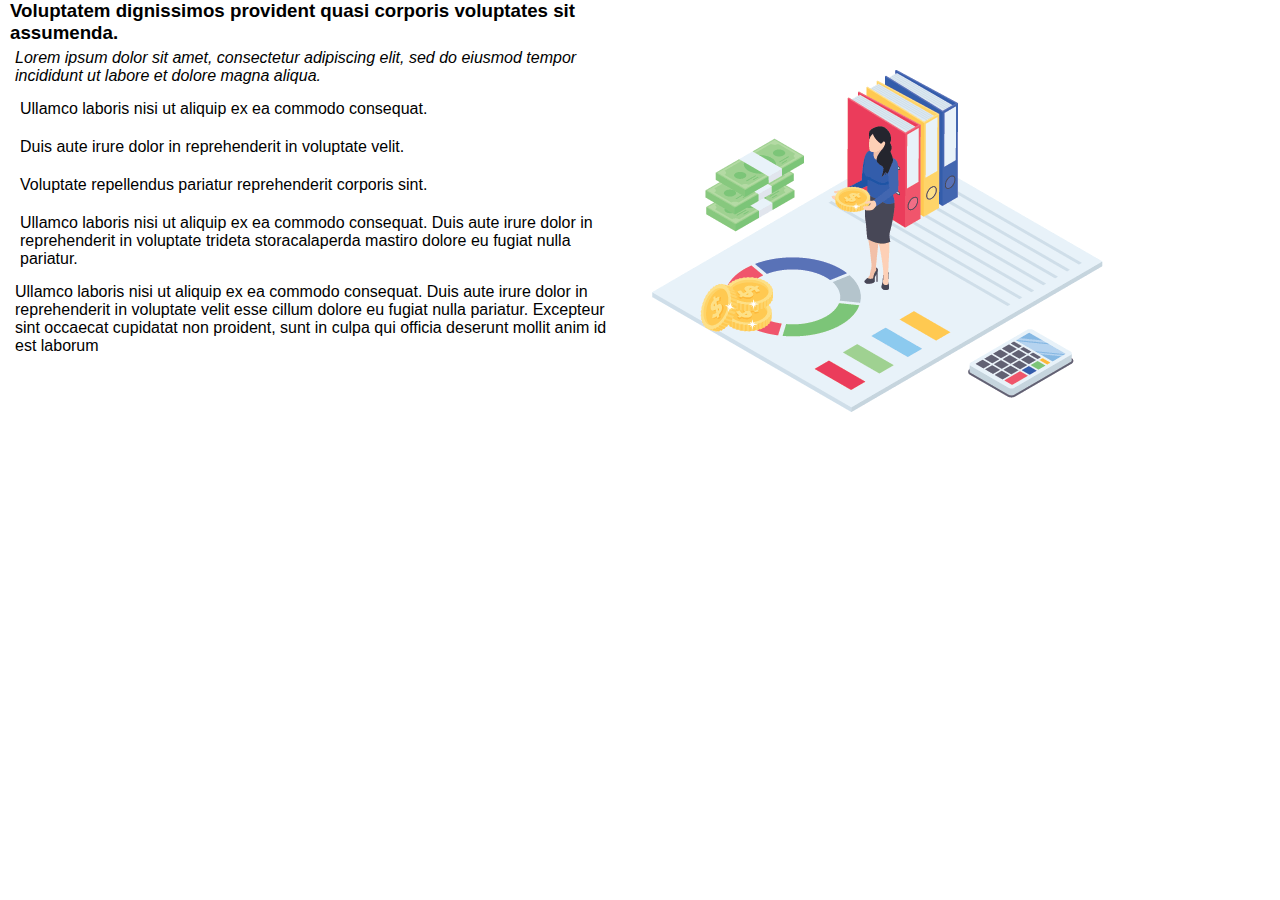
<file: html/tab3.html>
<!DOCTYPE html>
<html>
<head>
	<meta charset="UTF-8">
	<meta name="viewport" content="width=device-width, initial-scale=1.0">
	<title>Tab1</title>
	<link rel="stylesheet" href="../css/style.css">
	<link rel="stylesheet" href="https://cdnjs.cloudflare.com/ajax/libs/font-awesome/6.5.1/css/all.min.css" integrity="sha512-DTOQO9RWCH3ppGqcWaEA1BIZOC6xxalwEsw9c2QQeAIftl+Vegovlnee1c9QX4TctnWMn13TZye+giMm8e2LwA==" crossorigin="anonymous" referrerpolicy="no-referrer" />
	<link rel="stylesheet" href="../css/mobile.css">
	<link rel="stylesheet" href="../css/ipad.css">
	<link rel="stylesheet" href="../css/laptop.css">
	<link rel="stylesheet" href="../css/desktop.css">
</head>
<body>
	<section>
			<div class="abt-row2">
				<div class="abt-cnt">
					<h3>Voluptatem dignissimos provident quasi corporis voluptates sit assumenda.</h3>
					<p><i>Lorem ipsum dolor sit amet, consectetur adipiscing elit, sed do eiusmod tempor incididunt ut labore et dolore magna aliqua.</i></p>
					<ul>
						<li><i class="fa-solid fa-check-double"></i>Ullamco laboris nisi ut aliquip ex ea commodo consequat.</li>
						<li><i class="fa-solid fa-check-double"></i>Duis aute irure dolor in reprehenderit in voluptate velit.  </li>
						<li><i class="fa-solid fa-check-double"></i>Voluptate repellendus pariatur reprehenderit corporis sint.  </li>
						<li><i class="fa-solid fa-check-double"></i>Ullamco laboris nisi ut aliquip ex ea commodo consequat. Duis aute irure dolor in reprehenderit in voluptate trideta storacalaperda mastiro dolore eu fugiat nulla pariatur.  </li>
					</ul>
					<p>Ullamco laboris nisi ut aliquip ex ea commodo consequat. Duis aute irure dolor in reprehenderit in voluptate velit esse cillum dolore eu fugiat nulla pariatur. Excepteur sint occaecat cupidatat non proident, sunt in culpa qui officia deserunt mollit anim id est laborum</p>
				</div>
				<div class="small-card-img">
					<div class="card-banner">
						<img src="../images/features-3.png" alt="tab3-img">	
					</div>
				</div>
			</div>
		
	</section>
</body>
</html>
</file>
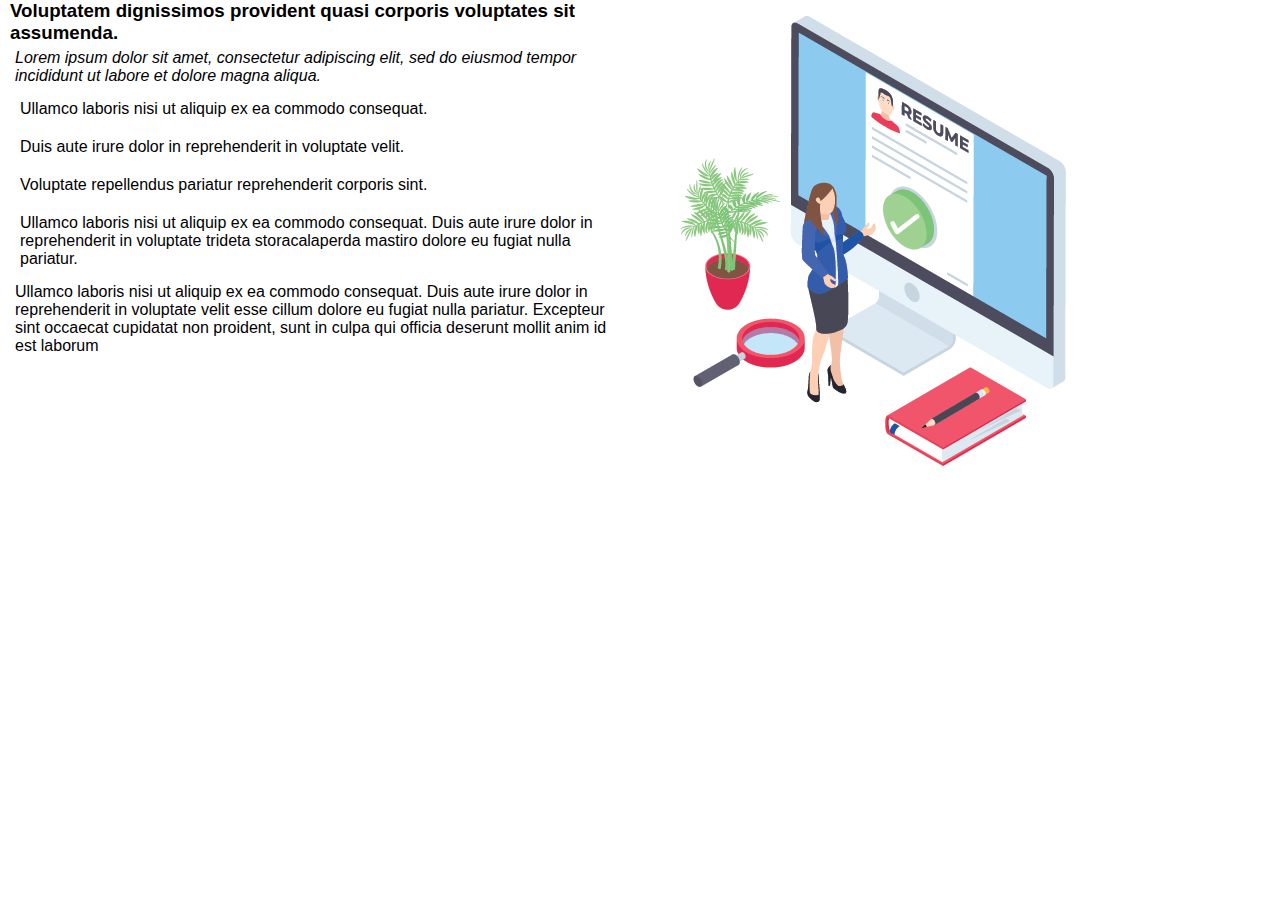
<file: html/tab4.html>
<!DOCTYPE html>
<html>
<head>
	<meta charset="UTF-8">
	<meta name="viewport" content="width=device-width, initial-scale=1.0">
	<title>Tab1</title>
	<link rel="stylesheet" href="../css/style.css">
	<link rel="stylesheet" href="https://cdnjs.cloudflare.com/ajax/libs/font-awesome/6.5.1/css/all.min.css" integrity="sha512-DTOQO9RWCH3ppGqcWaEA1BIZOC6xxalwEsw9c2QQeAIftl+Vegovlnee1c9QX4TctnWMn13TZye+giMm8e2LwA==" crossorigin="anonymous" referrerpolicy="no-referrer" />
	<link rel="stylesheet" href="../css/mobile.css">
	<link rel="stylesheet" href="../css/ipad.css">
	<link rel="stylesheet" href="../css/laptop.css">
	<link rel="stylesheet" href="../css/desktop.css">
</head>
<body>
	<section>
			<div class="abt-row2">
				<div class="abt-cnt">
					<h3>Voluptatem dignissimos provident quasi corporis voluptates sit assumenda.</h3>
					<p><i>Lorem ipsum dolor sit amet, consectetur adipiscing elit, sed do eiusmod tempor incididunt ut labore et dolore magna aliqua.</i></p>
					<ul>
						<li><i class="fa-solid fa-check-double"></i>Ullamco laboris nisi ut aliquip ex ea commodo consequat.</li>
						<li><i class="fa-solid fa-check-double"></i>Duis aute irure dolor in reprehenderit in voluptate velit.  </li>
						<li><i class="fa-solid fa-check-double"></i>Voluptate repellendus pariatur reprehenderit corporis sint.  </li>
						<li><i class="fa-solid fa-check-double"></i>Ullamco laboris nisi ut aliquip ex ea commodo consequat. Duis aute irure dolor in reprehenderit in voluptate trideta storacalaperda mastiro dolore eu fugiat nulla pariatur.  </li>
					</ul>
					<p>Ullamco laboris nisi ut aliquip ex ea commodo consequat. Duis aute irure dolor in reprehenderit in voluptate velit esse cillum dolore eu fugiat nulla pariatur. Excepteur sint occaecat cupidatat non proident, sunt in culpa qui officia deserunt mollit anim id est laborum</p>
				</div>
				<div class="small-card-img">
					<div class="card-banner">
						<img src="../images/features-4.png" alt="tab4-img">	
					</div>
				</div>
			</div>
		
	</section>
</body>
</html>
</file>
<file: css/style.css>
*{
	margin:0;
	padding:0;
	box-sizing:border-box;
	font-family:"Open Sans", sans-serif;
}
h1,h2,h3,h4,h5,h6{
	font-family: "Raleway", sans-serif;
}
body{
	position:relative;
}
.back-to-top{
	background-color:#ff4a17;
	border-radius:5px;
	height:40px;
	width:40px;
	z-index:999;
	position:fixed;
	bottom:2%;
	right:2%;
}
.back-to-top a{
	text-decoration:none;
	color:#fff;
	font-size:15px;
	display:inline-block;
	padding:10px 13px; 
}

/* Header-section*/
header{
	width:100%;
	background-color:rgba(0,0,0,0.7);
	position:fixed;
	z-index:9999;
}
.head-row{
	display:flex;
	justify-content:space-between;
	align-items:center;
}
.head-col1, .head-col3{
	width:10%;
}
.head-col2{
	width:80%;
}
.head-logo a{
	font-size:28px;
	font-weight:700;
	font-family: "Raleway", sans-serif;
}
.nav-bar-list{
	width:100%;
	display:flex;
	align-items:center;
}
/* .nav-links{ */
	/* padding:20px; */
/* } */
.nav-bar-links::after{
	content:"";
	height:2px;
	width:100%;
	display:block;
	background-color:#ff4a17;
	transform:scale(0);
	transition:all 0.7s ease;
	transform-origin:left;
}
.nav-bar li:hover .nav-bar-links::after{
	transform:scale(1);
}
.dropdown-menu li{
	padding:10px;
}
.nav-start-btn{
	padding:8px 20px;
	background-color:rgba(0,0,0,0.7);
	border:2px solid #aaa;
	border-radius:5px;
}
.nav-start-btn:hover{
	padding:8px 20px;
	background-color:#ff4a17;
	border:2px solid #ff4a17;
	border-radius:5px;
}
.head-logo a,.nav-bar a,.nav-bar-btn a{
	text-decoration:none;
	color:#fff;
	display:inline-block;
} 
.nav-bar a,.nav-bar-btn a{
	font-size:14px;
	font-weight:600;
}
.nav-bar ul{
	list-style-type:none;
}
.nav-bar-btn a{
	font-size:28px;
} 
.dropdown{
	position:relative;
}
.dropdown:hover .dropdown-menu{
	visibility:visible;
}
.dropdown-menu a:hover{
	color:#ff4a17;
}
.dropdown-menu{
	width:180px;
	background-color:#fff;
	border-radius:5px;
	position:absolute;
	top:80%;
	visibility:hidden;
}
.dropdown-menu a{
	color:#000;
}
.deepdropdown:hover .deepdropdown-menu{
	visibility:visible;
}
.deepdropdown{
	position:relative;
}
.deepdropdown-menu{
	width:180px;
	background-color:#fff;
	border-radius:5px;
	position:absolute;
	top:0;
	right:101%;
	visibility:hidden;
}

/* Banner section */
#banner-sec{
	height:50vh;
	width:100%;
	background-position:center center;
	background-size:cover;
	background-attachment:fixed;
}

.banner-cnt{
	height:100%;
	display:flex;
	flex-direction:column;
	justify-content:center;
	align-items:center;	
	/* animation:slideup 2s ease; */
}
@keyframes slideup{
	from{
		transform:translateY(100px);
		opacity:0;
	}
	to{
		transform:translateY(0);
		opacity:1;
	}
}
.banner-txt h1{
	font-size:50px;
}
.banner-txt h1, .banner-txt h2{
	text-align:center;
	color:#ffff;
	padding:5px;
}
.banner-btn{
	padding:2rem 0;
}
.banner-btn a{
	text-decoration:none;
	color:#ffff;
	border-radius:5px;
	padding:20px;
	text-align:center;
	font-size:14px;
}
#btn-1:hover{
	background-color:rgba(0,0,0,0.5);
	border:1px solid #ccc;
}

#btn-2 i:hover{
	color:#ff4a17;
}

/* About section */
.container{
	width:80%;
	margin:auto;
}
#about-section{
	height:100%;
	margin-top:50px;
	/* animation:slideup 2s ease; */
}
.abt-row1, .abt-row2{
	width:100%;
	display:flex;
	flex-wrap:wrap;
}
.abt-cnt li{
	list-style-type:none;
	display:flex;
}
.awards i{
	color:#a1bdd1;
}
.abt-cnt ul i{
	color:#ff4a17;
	padding-right:10px;
	font-size:20px;
}
.abt-cnt p{
	padding:5px;
}
.abt-vid i{
	color:#ffff;
	display:block;
	width:100%;
}
.abt-vid-btn{
	border:1px solid #ff4a17;
	border-radius:50%;
	background-color:rgba(255,74,23,0.5);
	position:absolute;
}
.abt-vid-anim{
	background-color:rgb(255,74,23);
	border-radius:50%;
}
.abt-vid-anim:before{
	content: "";
    position: absolute;
	animation:pulsate-btn 2s ease infinite;
	opacity: 1;
    border-radius: 50%;
    border: 5px solid rgba(255, 74, 23, 0.9);
    background: rgba(198, 16, 0, 0);
}
.abt-vid a{
	text-decoration:none;
}
.abt-vid{
	height:100%;
	position:relative;
}
.abt-vid img{
	width:100%;
	opacity:1;
	/* animation:hide 2s ease; */
}
@keyframes pulsate-btn{
	0% {
    transform: scale(0.6, 0.6);
    opacity: 1;
	}
	100% {
		transform: scale(1, 1);
		opacity: 0;
	}
}
@keyframes hide{
	0%{
		opacity:0;
	}
	50%{
		opacity:0.5;
	}
	100%{
		opacity:1;
	}
}
.awards{
	padding:3rem 0 0 0;
	display:flex;
	justify-content:space-evenly;
}

/* About card section */

.abt-box{
	width:100%;
	display:flex;
	flex-wrap:wrap;
	padding:50px 0;
	background-color:rgba(250,250,250, 0.5);
	/* animation:slideup 2s ease; */
}
.abt-box1, .abt-box2, .abt-box3{
	padding:10px;
}
.abt-box1{
	/* animation:slideup 2s ease 1s; */
}
.abt-box2{
	/* animation:slideup 2s ease 1.25s; */
}
.abt-box3{
	/* animation:slideup 2s ease 1.5s; */
}
.abt-card{
	border:1px solid rgb(243,243,243);
	border-radius:5px;
	box-shadow:0 0 3px #cccc;
}
.box1-row1, .box2-row1, .box3-row1{
	position:relative;
}
.abt-box1:hover .box1-row2 , .abt-box2:hover .box2-row2 , .abt-box3:hover .box3-row2{
	background-color:#ffff;
	color:#ff4a17;
}
.abt-box img{
	width:100%;
	border-radius:5px;
}
.box1-row2, .box2-row2, .box3-row2{
	font-size:35px;
	color:#ffff;
	background-color:#ff4a17;
	width:17%;
	text-align:center;
	border:3px solid #ffff;
	position:absolute;
	bottom:-8%;
	left:40%;
}
.abt-card h3{
	text-align:center;
	padding:30px 0 30px 0;
}
.abt-card p{
	padding:0 15px 20px 15px;
}
.abt-card h3:hover{
	color:#ff4a17;
}
/* About client section */
#client-sec{
	background-color:rgb(240,244,248);
}
.client-col{
	display:flex;
	flex-wrap:wrap;
}
.client-card{
	padding:50px;
	height:100%;
	/* animation:bigger 3s ease;	 */
}
@keyframes bigger{
	0%{
		transform:scale(0);
	}
	100%{
		transform:scale(1);
	}
}
.client-card img{
	width:100%;
	filter: grayscale(100%);
}
.client-card img:hover{
	transition:all 1s ease;
	transform: scale(2); 
	filter:none;
}
/* About small card section */
#small-card-sec{
	width:100%;
}
.small-card-col{
	height:100%;
	display:flex;
	flex-wrap:wrap;
}
.small-card a{
	border:1px solid #cccc;
}
.small-card i{
	font-size:45px;
}
.small-card h4{
	font-size:14px;
}
.small-card i, .small-card h4{
	padding:30px 12px;
}
.small-card a{
	text-decoration:none;
	color:#000;
	display:flex;
}
.small-card a:hover{
	border:1px solid rgb(243,243,243);
	box-shadow:0 0 5px #cccc;
}
.small-card a:focus{
	background-color:#ff4a17;
	color:#fff;
}
.small-iframe iframe{
	border:none;
	padding:2rem 0;
}


/* Services section */
#service-sec{
	width:100%;
	margin-top:50px;
	background-color:rgb(240,244,248);
}
.service-head{
	padding-top:30px;
	/* animation:slideup 2s ease; */
}
.service-head h4::after{
	content: "";
    height: 2px;
    display: inline-block;
    background: #ffc451;
    margin: 4px 10px;
}
.service-head p{
	font-weight:700;
	padding:10px 0;
}
.service-row{
	width:100%;
	display:flex;
	flex-wrap:wrap;
}
.service-col{
	padding:10px;
}
.service-card{
	background-color:#ffff;
	border:1px solid rgb(243,243,243);
	box-shadow:0 0 3px #ccc;
	display:flex;
	padding:20px;
	/* animation:slideup 2s ease 1s; */
}
.service-icon{
	color:rgb(113,151,181);
}
.service-cnt p, .service-cnt h3{
	padding:5px;
}
.service-card:hover h3{
	color:#ff4a17;
}

/* Carousel section */
#carousel-sec{
	margin-top:50px;
	background: linear-gradient(rgba(0,0,0,0.7),rgba(0,0,0,0.7)),url(../images/testimonials-bg.jpg) no-repeat;
    background-position: center center;
    background-size: cover;
    position: relative;
}
.slider-row{
	display:flex;
	padding:70px 40px 70px 40px;
}
.slider-img{
	width:100px;
	height:100px;
	border-radius:50%;
	background-color:rgb(130,123,125);
	padding:5px;
	margin:auto;
}
.slider-img img{
	width:100%;
	border-radius:50%;
}
.slider-cnt, .slider-details{
	color:#fff;
	text-align:center;
	padding:20px;
}
.slider-cnt i{
	color:rgb(130,123,125);
	font-size:26px;
}

/* Portfolio section */
#portfolio{
	margin-top:50px;
}
.portfolio-head h4::after{
	content: "";
    height: 2px;
    display: inline-block;
    background: #ffc451;
    margin: 4px 10px;
}
.portfolio-head p{
	font-weight:700;
	padding:10px 0;
}
.port-row{
	display:flex;
	flex-wrap:wrap;
}
.port-col{
	width:33.33%;
}
.port-card{
	padding:10px;
}
.port-img{
	position:relative;
	overflow:hidden;
}
.port-card img{
	width:100%;
}
.port-cnt p{
	font-size:12px;
	opacity:0.7;
}
.port-cnt{
	width:96%;
	position:absolute;
	left:2%;
	background-color:#ff4a17;
	color:#fff;
	opacity:0;
	transform:translateY(-3rem); 
}
.port-cnt h3, .port-cnt p{
	width:70%;
	display:inline-block;
	text-align:left;
	padding:10px;
}
.port-cnt a{
	text-decoration:none;
	display:inline-block;
	color:#fff !important;
	font-size:24px;
	padding:5px;
	transform:translateY(-20px);
}
.port-img:hover img{
	transform:translateY(-30px);
	transition:transform 1s ease;
}
.port-img:hover .port-cnt{
	opacity:1;
	transform:translateY(-6rem);
	transition:all 0.8s ease;
}

/* Team-section */
#team-sec{
	margin-top:50px;
}
.team-head{
	/* animation:slideup 2s ease; */
}
.team-head h4::after{
	content: "";
    /* width: 120px; */
    height: 2px;
    display: inline-block;
    background: #ffc451;
    margin: 4px 10px;
}
.team-head p{
	font-weight:700;
	padding:10px 0;
}
.team-row{
	width:100%;
	display:flex;
	flex-wrap:wrap;
}
.team-card img{
	width:100%;
}
.team-card{
	position:relative;
	/* animation:slideup 2s ease; */
}
.team-card hr{
	width:30%;
	margin-left:10px;
}
.team-cnt{
	width:90%;
	margin:auto;
	background-color:#ffff;
	box-shadow:0 0 10px #ccc;
	display:flex;
	justify-content:space-evenly;
}
.team-card h3, .team-card p{
	padding:5px ;
}
.team-social-icons i{
	padding-top:45px;
	padding-left:3px;
	font-size:16px;
	color:#477392;
}
.cnt-position{
	width:100%;
	position:absolute;
	bottom:-10%;
}

/* Contact section */
#contact-sec{
	margin-top:60px;
	padding-top:40px; 
	background-color:rgb(240,240,240);
}
.contact-head{
	/* animation:slideup 2s ease; */
}
.contact-head h4::after{
	content: "";
    height: 2px;
    display: inline-block;
    background: #ffc451;
    margin: 4px 10px;
}
.contact-head p{
	font-weight:700;
	padding:10px 0;
}
.contact-row{
	display:flex;
	flex-wrap:wrap;
}
.contact-col1{
	display:flex;
	flex-wrap:wrap;
	justify-content:space-between;
	/* animation:slideup 2s ease 1s; */
}
.contact-col2{
	/* animation:slideup 2s ease 1s; */
}
.contact-add{
	width:100%;
	padding:30px;
	margin:0 0px 20px 0px;
	background-color:rgb(255,255,255);
	border-radius:5px;
	/* animation:bigger 2s ease 1.5s; */
}
.contact-email, .contact-num{
	background-color:rgb(255,255,255);
	border-radius:5px;
	/* animation:bigger 2s ease 1.5s; */
}
.contact-col1 i{
	font-size:30px;
	color:#ff4a17;
	padding:10px;
	display:block;
	text-align:center;
	margin:auto;
}	
.contact-col1 h1, .contact-col1 p{
	text-align:center;
	color:#777777;
	padding:10px;
}
.contact-form{
	width:100%;
	background-color:rgb(255,255,255);
	border-radius:10px;
	display:flex;
	flex-wrap:wrap;
	/* animation:bigger 2s ease 1.5s; */
}
.fname, .mail{
	width:50%;
	padding:20px 20px 10px 20px;
}
.contact-form input, .contact-form textarea{
	width:100%;
	padding:10px;
	border-color:#77777;
}
.message, .subject{
	padding:10px 20px;
	width:100%;
}
.msg-btn{
	margin:auto;
	padding:10px 10px 15px 10px;
}
.msg-btn button{
	border:none;
	background-color:#ff4a17;
	color:#ffff;
	padding:10px 30px;
	border-radius:5px;
}
/* Footer section */
footer{
	background-color:rgb(21,21,21);
	color:#fff;
}
.container{
	width:90%;
	margin:auto;
}
.footer-row{
	display:flex;
	flex-wrap:wrap;
}
.foot-social-icons{
	display:flex;
	padding:10px;	
}
.foot-icons:hover{
	background-color:#ff4a17;
	color:#000;
}
.footer-end a{
	text-decoration:none;
	color:#ff4a17;
}
.foot-logo, .foot-add, .foot-contact{
	padding:15px;
}
.foot-icons{
	border:1px solid rgb(21,21,21);
	padding:8px 10px;
	background-color:rgb(41,41,41);
	border-radius:5px;
	margin:5px;
}
.footer-cnt2 h3, .footer-cnt3 h3, .footer-cnt4 h3{
	padding:15px;
}
.footer-cnt2 li, .footer-cnt3 li{
	list-style-type:none;
	padding:10px;
}
.footer-cnt2 i, .footer-cnt3 i{
	color:#ff4a17;
}
.footer-cnt2 a, .footer-cnt3 a{
	text-decoration:none;
	color:#fff;
}
.footer-cnt2 a:hover, .footer-cnt3 a:hover{
	color:#ff4a17;
}
.footer-cnt4 input{
	border:none;
}
.foot-input{
	background-color:#fff;
	width:95%;
	padding:10px;
	margin:auto;
	position:relative;
}
.foot-news p{
	padding:20px 10px;
}
#btn{
	background-color:#ff4a17;
	color:#000;
	position:absolute;
	top:0;
	right:0;
	padding:12px 20px;
}
#end-footer{
	background-color:#000;
	color:#fff;
	padding:3rem;
}
#end-footer p{
	text-align:center;
}
</file>
<file: css/mobile.css>
@media (min-width:300px){
	/* Header section */
	.nav-bar{
		display:none;
	}
	.nav-bar-btn{
		display:block;
		position:relative;
	}
	.head-col1{
		padding:10px;
	}
	.mobile-navbar{
		background-color:#fff;
		width:90%;
		height:90vh;
		padding:20px;
		box-shadow:0 0 70px 50px #000;
		border-radius:10px;
		overflow:scroll;
		position:absolute;
		top:100%;
		right:5%;
		display:none;
	}
	.nav-bar-btn:hover + .mobile-navbar{
		display:block;
	}
	.mobile-nav-bar-links::after{
		content:"";
		height:2px;
		width:100%;
		display:block;
		background-color:#ff4a17;
		transform:scale(0);
		transition:all 0.7s ease;
		transform-origin:left;
	}
	.mobile-navbar li:hover .mobile-nav-bar-links::after{
		transform:scale(1);
	}
	.mobile-dropdown-menu{
		display:none;
	}
	.mobile-dropdown:hover .mobile-dropdown-menu{
		display:block;
	}
	.mobile-deepdropdown-menu{
		display:none;
	}
	.mobile-deepdropdown:hover .mobile-deepdropdown-menu{
		display:block;
	}
	.mobile-nav-btn{
		padding:8px 20px;
		background-color:#ff4a17;
		border:2px solid #ff4a17;
		border-radius:5px;
	}
	.mobile-nav-bar-list li{
		list-style-type:none;
		padding:15px;
	}
	.mobile-nav-bar-list li a{
		text-decoration:none;
		color:#000;
		font-size:15px;
		font-weight:600;
	}
	
	
	
	/* Banner-section */
	#bg-img{
		width:100%;
		background-image:linear-gradient(rgba(0,0,0,0.7),rgba(0,0,0,0.7)),url(../images/hero-bg.jpg);
		background-position:bottom center;
		background-size:cover;
		background-repeat:no-repeat;
	}
	#banner-sec{
		height:100vh;
	}
	.banner-txt h1{
		font-size:28px;
	}
	.banner-txt h2{
		font-size:16px;
	}
	.banner-txt h1, .banner-txt h2{
		text-align:center;
		color:#ffff;
		padding:5px;
	}
	.banner-btn{
		padding:1rem 0;
	}
	.banner-btn a{
		text-decoration:none;
		color:#ffff;
		border-radius:5px;
		padding:10px;
		text-align:center;
		font-size:10px;
	}
	.banner-container{
		width:100%;
		margin:auto;
		height:100vh;
	}
	#btn-1{
		background-color:#ff4a17;
		padding:5px 1rem;
		border:1px solid #ff4a17;
	}
	#btn-2{
		padding:10px 0;
		font-size:0.8rem;
	}
	#btn-2 i{
		font-size:1rem;
		padding:0 10px;
	}
	
	.container{
		width:90%;
		margin:auto;
	}
	/* About section */
	.awards{
		width:50%;
		height:15vh;
	}
	.awards i{
		font-size:2rem;
	}
	.awards h1{
		font-size: 1rem;
	}
	.awards p{
		font-size:10px;
	}
	.abt-vid, .abt-cnt{
		width:100%;
		padding:0 20px;
	}
	.abt-vid img{
		width:100%;
		/* height:70vh; */
	}
	.abt-vid-anim:before{
		width: 50px;
		height: 50px;
		top: -3%;
		left:-9%;
	}
	.abt-vid i{
		font-size:14px;
	}
	.abt-vid-btn{
		top:40%;
		left:40%;
		padding:8px;
	}
	.abt-vid-anim{
		padding:12px;
	}
	
	
	/* About-card-section */
	.abt-box1, .abt-box2, .abt-box3{
		width:100%;
	}
	
	
	/* About-client section */
	.client-card{
		width:50%;
	}
	
	
	/* About-small-card-section */
	.small-card{
		width:100%;
		padding:15px;
	}
	
	
	/* Services-section */
	.service-head h4::after{
		width: 120px;
	}
	.service-head p{
		font-size:36px;
	}
	.service-head h4{
		color:#aaa;
		font-size:24px;
	}
	.service-col{
		width:100%;
	}
	.service-icon{
		font-size:35px;
		padding:25px 20px;
		color:rgb(113,151,181);
	}
	.service-cnt h3{
		font-size:20px;
	}
	.service-cnt p{
		font-size:15px;
	}
	
	/* Portfolio-section*/
	.port-col{
		width:100%;
	}
	.portfolio-head h4::after{
		width: 70px;
	}
	.portfolio-head p{
		font-size:24px;
	}
	.portfolio-head h4{
		color:#aaa;
		font-size:14px;
	}
	
	
	/* Team section */
	.team-col{
		width:100%;
		padding:30px 10px;
	}
	.team-head h4::after{
		width: 70px;
	}
	.team-head p{
		font-size:24px;
	}
	.team-head h4{
		color:#aaa;
		font-size:14px;
	}
	.team-card h3{
		font-size:16px;
	}
	
	/* Contact section */
	.contact-head h4::after{
		width: 70px;
	}
	.contact-head p{
		font-size:24px;
	}
	.contact-head h4{
		color:#aaa;
		font-size:14px;
	}
	.contact-col1, .contact-col2{
		width:100%;
		padding:10px;
	}
	.contact-email, .contact-num{
		width:100%;
		padding:10px;
		margin-bottom:20px;
	}
	.msg-btn{
		width:60%;
	}
	.msg-btn button{
		font-size:14px;
	}
	.contact-form input, .contact-form textarea{
		font-size:12px;
	}
	
	
	/* Footer section */
	
	.footer-col1, .footer-col4{
	width:100%;
	padding:10px;
	}
	.footer-col2, .footer-col3{
	width:100%;
	padding:10px;
	}
	
}
</file>
<file: css/ipad.css>
@media (min-width:600px){
	
	/* Header section */
	.nav-bar{
		display:none;
	}
	.nav-bar-btn{
		display:block;
		z-index:9999;
	}
	.head-col1{
		padding:15px;
	}
		.nav-bar{
		display:none;
	}
	.nav-bar-btn{
		display:block;
		position:relative;
	}
	.head-col1{
		padding:10px;
	}
	.mobile-navbar{
		background-color:#fff;
		width:90%;
		height:90vh;
		padding:20px;
		box-shadow:0 0 70px 50px #000;
		border-radius:10px;
		overflow:scroll;
		position:absolute;
		top:100%;
		right:5%;
		display:none;
	}
	.nav-bar-btn:hover + .mobile-navbar{
		display:block;
	}
	.mobile-nav-bar-links::after{
		content:"";
		height:2px;
		width:100%;
		display:block;
		background-color:#ff4a17;
		transform:scale(0);
		transition:all 0.7s ease;
		transform-origin:left;
	}
	.mobile-navbar li:hover .mobile-nav-bar-links::after{
		transform:scale(1);
	}
	.mobile-dropdown-menu{
		display:none;
	}
	.mobile-dropdown:hover .mobile-dropdown-menu{
		display:block;
	}
	.mobile-deepdropdown-menu{
		display:none;
	}
	.mobile-deepdropdown:hover .mobile-deepdropdown-menu{
		display:block;
	}
	.mobile-nav-btn{
		padding:8px 20px;
		background-color:#ff4a17;
		border:2px solid #ff4a17;
		border-radius:5px;
	}
	.mobile-nav-bar-list li{
		list-style-type:none;
		padding:15px;
	}
	.mobile-nav-bar-list li a{
		text-decoration:none;
		color:#000;
		font-size:15px;
		font-weight:600;
	}
	
	
	
	/* Banner-section */
	#bg-img{
		width:100%;
		background-image:linear-gradient(rgba(0,0,0,0.7),rgba(0,0,0,0.7)),url(../images/hero-bg.jpg);
		background-position:bottom center;
		background-size:cover;
		background-repeat:no-repeat;
	}
	#banner-sec{
		height:100vh;
	}
	.banner-txt h1{
		font-size:32px;
	}
	.banner-txt h2{
		font-size:20px;
	}
	.banner-txt h1, .banner-txt h2{
		text-align:center;
		color:#ffff;
		padding:5px;
	}
	.banner-btn{
		padding:1.5rem 0;
	}
	.banner-btn a{
		text-decoration:none;
		color:#ffff;
		border-radius:5px;
		padding:10px;
		text-align:center;
		font-size:14px;
	}
	.banner-container{
		width:100%;
		margin:auto;
		height:100vh;
	}
	#btn-1{
		background-color:#ff4a17;
		padding:8px 1.5rem;
		border:1px solid #ff4a17;
	}
	#btn-2{
		padding:10px 0;
		font-size:1rem;
	}
	#btn-2 i{
		font-size:1.5rem;
		padding:0 10px;
	}
	
	.container{
		width:90%;
		margin:auto;
	}
	/* About section */
	.awards{
		width:50%;
		height:15vh;
	}
	.awards i{
		font-size:3.5rem;
	}
	.awards h1{
		font-size: 2rem;
	}
	.awards p{
		font-size:15px;
	}
	.abt-vid, .abt-cnt{
		width:100%;
		padding:0 20px;
	}
	.abt-vid img{
		width:100%;
	}
	.abt-vid-anim:before{
		width: 60px;
		height: 60px;
		top: -3%;
		left:-9%;
	}
	.abt-vid i{
		font-size:16px;
	}
	.abt-vid-btn{
		top:40%;
		left:45%;
		padding:8px;
	}
	.abt-vid-anim{
		padding:16px;
	}
	
	
	/* About-card-section */
	.abt-box1, .abt-box2, .abt-box3{
		width:60%;
		margin:auto;
	}
	
	
	/* About-client section */
	.client-card{
		width:33.33%;
	}
	
	
	/* About-small-card-section */
	.small-card{
		width:50%;
		padding:15px;
	}
	
	
	/* Services-section */
	.service-head h4::after{
		width: 70px;
	}
	.service-head p{
		font-size:24px;
	}
	.service-head h4{
		color:#aaa;
		font-size:14px;
	}
	.service-col{
		width:100%;
	}
	.service-icon{
		font-size:35px;
		padding:25px 20px;
		color:rgb(113,151,181);
	}
	.service-cnt h3{
		font-size:20px;
	}
	.service-cnt p{
		font-size:15px;
	}
	
	/* Portfolio-section*/
	.port-col{
		width:70%;
		margin:auto;
	}
	.portfolio-head h4::after{
		width: 70px;
	}
	.portfolio-head p{
		font-size:24px;
	}
	.portfolio-head h4{
		color:#aaa;
		font-size:14px;
	}
	
	
	/* Team section */
	.team-col{
		width:70%;
		margin:auto;
		padding:40px 10px;
	}
	.team-head h4::after{
		width: 70px;
	}
	.team-head p{
		font-size:24px;
	}
	.team-head h4{
		color:#aaa;
		font-size:14px;
	}
	.team-card h3{
		font-size:28px;
	}
	.team-card p{
		font-size:16px;
	}
	.team-social-icons i{
		font-size:20px;
	}
	
	/* Contact section */
	.contact-head h4::after{
		width: 70px;
	}
	.contact-head p{
		font-size:24px;
	}
	.contact-head h4{
		color:#aaa;
		font-size:14px;
	}
	.contact-col1, .contact-col2{
		width:100%;
		padding:10px;
	}
	.contact-email, .contact-num{
		width:48%;
		padding:10px;
	}
	.msg-btn{
		width:30%;
		margin:auto;
	}
	.msg-btn button{
		font-size:14px;
	}
	.contact-form input, .contact-form textarea{
		font-size:12px;
	}
	
	
	/* Footer section */
	
	.footer-col1, .footer-col4{
	width:50%;
	padding:10px;
	}
	.footer-col2, .footer-col3{
	width:50%;
	padding:10px;
	}
	
}
</file>
<file: css/laptop.css>
@media (min-width:992px){
	
	/* Header section */
	.nav-bar{
		display:block;
	}
	.nav-bar-btn{
		display:none;
	}
	.nav-links{
		padding:20px 10px;
	}
		
	/* Banner-section */
	#bg-img{
		width:100%;
		background-image:linear-gradient(rgba(0,0,0,0.7),rgba(0,0,0,0.7)),url(../images/hero-bg.jpg);
		background-position:top center;
		background-size:cover;
		background-repeat:no-repeat;
	}
	#banner-sec{
		height:80vh;
	}
	.banner-txt h1{
		font-size:40px;
	}
	.banner-txt h2{
		font-size:24px;
	}
	.banner-txt h1, .banner-txt h2{
		text-align:center;
		color:#ffff;
		padding:5px;
	}
	.banner-btn{
		padding:2rem 0;
	}
	.banner-btn a{
		text-decoration:none;
		color:#ffff;
		border-radius:5px;
		padding:10px;
		text-align:center;
		font-size:15px;
	}
	.banner-container{
		width:100%;
		margin:auto;
		height:80vh;
	}
	#btn-1{
		background-color:#ff4a17;
		padding:10px 2rem;
		border:1px solid #ff4a17;
	}
	#btn-2{
		padding:10px 0;
		font-size:1.2rem;
	}
	#btn-2 i{
		font-size:2rem;
		padding:0 10px;
	}
	
	.container{
		width:90%;
		margin:auto;
	}
	/* About section */
	.awards{
		width:25%;
		height:30vh;
	}
	.awards i{
		font-size:3rem;
	}
	.awards h1{
		font-size: 2rem;
	}
	.awards p{
		font-size:16px;
	}
	.abt-vid, .abt-cnt{
		width:50%;
		padding:0 10px;
	}
	.abt-vid img{
		width:100%;
		height:75vh;
	}
	.abt-vid-anim:before{
		width: 65px;
		height: 65px;
		top: -4%;
		left:-9%;
	}
	.abt-vid i{
		font-size:18px;
	}
	.abt-vid-btn{
		top:40%;
		left:43%;
		padding:10px;
	}
	.abt-vid-anim{
		padding:15px;
	}
	
	
	/* About-card-section */
	.abt-box1, .abt-box2, .abt-box3{
		width:33.33%;
	}
	
	
	/* About-client section */
	.client-card{
		width:16.66%;
	}
	
	
	/* About-small-card-section */
	.small-card{
		width:25%;
		padding:10px;
	}
	
	
	/* Services-section */
	.service-head h4::after{
		width: 120px;
	}
	.service-head p{
		font-size:36px;
	}
	.service-head h4{
		color:#aaa;
		font-size:18px;
	}
	.service-col{
		width:50%;
	}
	.service-icon{
		font-size:35px;
		padding:25px 20px;
		color:rgb(113,151,181);
	}
	.service-cnt h3{
		font-size:20px;
	}
	.service-cnt p{
		font-size:15px;
	}
	
	/* Portfolio-section*/
	.port-col{
		width:33.33%;
	}
	.portfolio-head h4::after{
		width: 120px;
	}
	.portfolio-head p{
		font-size:36px;
	}
	.portfolio-head h4{
		color:#aaa;
		font-size:24px;
	}
	
	
	/* Team section */
	.team-col{
		width:33.33%;
		padding:20px 10px;
	}
	.team-head h4::after{
		width: 120px;
	}
	.team-head p{
		font-size:36px;
	}
	.team-head h4{
		color:#aaa;
		font-size:24px;
	}
	.team-card h3{
		font-size:18px;
	}
	.team-card p{
		font-size:10px;
	}
	.team-social-icons i{
		font-size:14px;
	}
	
	/* Contact section */
	.contact-head h4::after{
		width: 120px;
	}
	.contact-head p{
		font-size:36px;
	}
	.contact-head h4{
		color:#aaa;
		font-size:24px;
	}
	.contact-col1, .contact-col2{
		width:50%;
		padding:10px;
	}
	.contact-email, .contact-num{
		width:48%;
		padding:10px;
	}
	.msg-btn{
		width:45%;
	}
	.msg-btn button{
		font-size:16px;
	}
	.contact-form input, .contact-form textarea{
		font-size:16px;
	}
	
	
	/* Footer section */
	
	.footer-col1, .footer-col4{
	width:50%;
	padding:10px;
	}
	.footer-col2, .footer-col3{
	width:50%;
	padding:10px;
	}
	
}
</file>
<file: css/desktop.css>
@media(min-width:1200px){
	
	
	/* Header section */
	.nav-bar{
		display:block;
	}
	.nav-bar-btn{
		display:none;
	}
	.nav-links{
		padding:20px;
	}
	/* Banner-section */
	#bg-img{
		width:100%;
		background-image:linear-gradient(rgba(0,0,0,0.7),rgba(0,0,0,0.7)),url(../images/hero-bg.jpg);
		background-position:top center;
		background-size:cover;
		background-repeat:no-repeat;
	}
	#banner-sec{
		height:100vh;
	}
	.banner-txt h1{
		font-size:50px;
	}
	.banner-txt h2{
		font-size:28px;
	}
	.banner-txt h1, .banner-txt h2{
		text-align:center;
		color:#ffff;
		padding:5px;
	}
	.banner-btn{
		padding:2rem 0;
	}
	.banner-btn a{
		text-decoration:none;
		color:#ffff;
		border-radius:5px;
		padding:10px;
		text-align:center;
		font-size:15px;
	}
	.banner-container{
		width:100%;
		margin:auto;
		height:100vh;
	}
	#btn-1{
		background-color:#ff4a17;
		padding:10px 2rem;
		border:1px solid #ff4a17;
	}
	#btn-2{
		padding:10px 0;
		font-size:1.2rem;
	}
	#btn-2 i{
		font-size:2rem;
		padding:0 10px;
	}
	
	.container{
		width:80%;
		margin:auto;
	}
	/* About section */
	.awards{
		width:25%;
		height:30vh;
	}
	.awards i{
		font-size:3rem;
	}
	.awards h1{
		font-size: 2rem;
	}
	.awards p{
		font-size:16px;
	}
	.abt-vid, .abt-cnt{
		width:50%;
		padding:0 10px;
	}
	.abt-vid img{
		width:100%;
		/* height:75vh; */
	}
	.abt-vid-anim:before{
		width: 65px;
		height: 65px;
		top: -4%;
		left:-9%;
	}
	.abt-cnt li{
		padding:10px 0;
	}
	.abt-vid i{
		font-size:18px;
	}
	.abt-vid-btn{
		top:40%;
		left:43%;
		padding:10px;
	}
	.abt-vid-anim{
		padding:15px;
	}
	
	
	/* About-card-section */
	.abt-box1, .abt-box2, .abt-box3{
		width:33.33%;
	}
	
	
	/* About-client section */
	.client-card{
		width:16.66%;
	}
	
	
	/* About-small-card-section */
	.small-card{
		width:25%;
		padding:10px;
	}
	
	
	/* Services-section */
	.service-head h4::after{
		width: 120px;
	}
	.service-head p{
		font-size:36px;
	}
	.service-head h4{
		color:#aaa;
		font-size:18px;
	}
	.service-col{
		width:50%;
	}
	.service-icon{
		font-size:35px;
		padding:25px 20px;
		color:rgb(113,151,181);
	}
	.service-cnt h3{
		font-size:20px;
	}
	.service-cnt p{
		font-size:15px;
	}
	
	/* Portfolio-section*/
	.port-col{
		width:33.33%;
	}
	.portfolio-head h4::after{
		width: 120px;
	}
	.portfolio-head p{
		font-size:36px;
	}
	.portfolio-head h4{
		color:#aaa;
		font-size:24px;
	}
	
	
	/* Team section */
	.team-col{
		width:33.33%;
		padding:20px 10px;
	}
	.team-head h4::after{
		width: 120px;
	}
	.team-head p{
		font-size:36px;
	}
	.team-head h4{
		color:#aaa;
		font-size:24px;
	}
	.team-card h3{
		font-size:22px;
	}
	.team-card p{
		font-size:14px;
	}
	.team-social-icons i{
		font-size:15px;
	}
	
	/* Contact section */
	.contact-head h4::after{
		width: 120px;
	}
	.contact-head p{
		font-size:36px;
	}
	.contact-head h4{
		color:#aaa;
		font-size:24px;
	}
	.contact-col1, .contact-col2{
		width:50%;
		padding:10px;
	}
	.contact-email, .contact-num{
		width:48%;
		padding:10px;
	}
	.msg-btn{
		width:45%;
	}
	.msg-btn button{
		font-size:16px;
	}
	.contact-form input, .contact-form textarea{
		font-size:16px;
	}
	
	
	/* Footer section */
	
	.footer-col1, .footer-col4{
	width:30%;
	padding:10px;
	}
	.footer-col2, .footer-col3{
	width:20%;
	padding:10px;
	}
	
}
</file>
